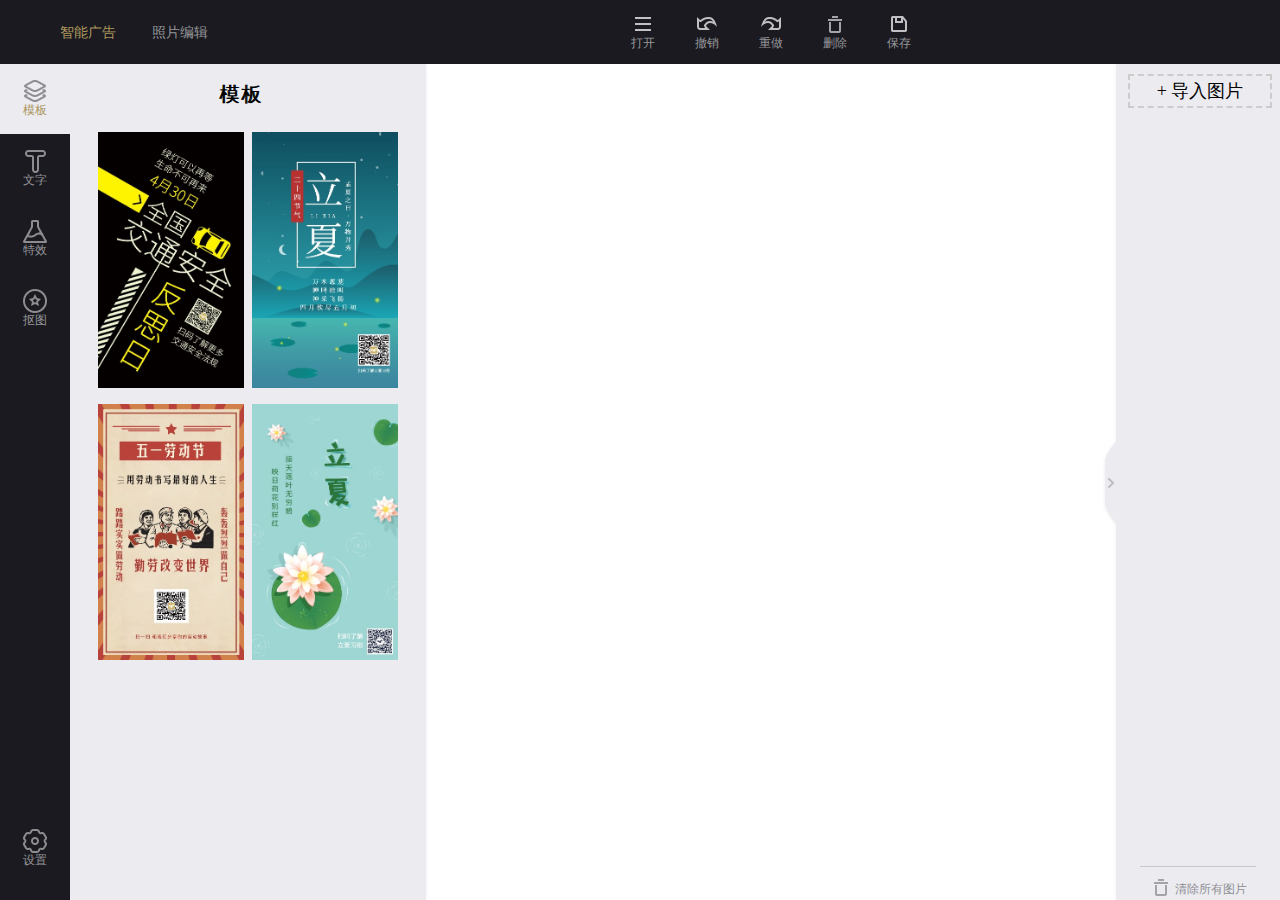
<file: index.html>
<!DOCTYPE html>
<html lang="en">

<head>
    <meta charset="UTF-8">
    <meta name="viewport" content="width=device-width, initial-scale=1.0">
    <meta http-equiv="X-UA-Compatible" content="ie=edge">
    <title>智能广告</title>
    <link rel="stylesheet" type="text/css" href="./css/colpick.css" />
    <link rel="stylesheet" type="text/css" href="./css/noty.css" />
    <link rel="stylesheet" type="text/css" href="./css/main.css" />
</head>

<body>
    <div id="app">
        <header id="header">
            <div id="header-wrapper">
                <!-- <div id="logo">
                    <a href="//www.fotor.com.cn/" title="首页">
                        <img src="" alt="fotor" target="_blank">
                    </a>
                </div> -->
                <div id="app-link" class="font-open-sans" style="display: block;">
                    <a class="active" style="display: block; cursor: default;">智能广告</a>
                    <a target="_blank" href="" class="" style="display: block;">照片编辑</a>
                </div>

                <div id="header-toolbar" class="font-aleo active design ">
                    <div id="header-toolbar-wrapper" class="clearfix ">
                        <input type="file" id="editorFileInput" accept="image/*" style="display: none;">
                        <a class="header-toolbar-main " id="header-toolbar-openFile" title="打开" href="javascript:void(0)" style="display: block;">
                            <i class="icon-22 toolbar-open"></i>
                            <span>打开</span>
                            <!-- <div class="notice ">请先选择图片</div> -->
                        </a>
                        <a class="header-toolbar-main disable" title="撤销  [cmd+ Z]" style="display: block;">
                            <i class="icon-22 toolbar-undo "></i>
                            <span>撤销</span>
                        </a>
                        <a class="header-toolbar-main disable" title="重做 [cmd + shift + Z]" style="display: block;">
                            <i class="icon-22 toolbar-redo "></i>
                            <span>重做</span>
                        </a>
                        <a class="header-toolbar-main " id="header-toolbar-delete" title="删除" style="display: block;">
                            <i class="icon-22 toolbar-delete"></i>
                            <span>删除</span>
                        </a>
                        <a class="header-toolbar-main " id="header-toolbar-save" title="保存" style="display: block;">
                            <i class="icon-22 toolbar-download"></i>
                            <span>保存</span>
                        </a>
                    </div>
                </div>
            </div>
        </header>

        <div id="main">
            <nav id="nav">
                <div id="nav-wrapper" class="font-aleo">
                    <div class="nav-top" style="display: block;">
                        <a data-target="toolbar-template" class="sub-nav-note active clearfix" style="display: block;">
                            <i class="nav-icon icon-template"></i>
                            <nav-title>模板</nav-title>
                        </a>
                        <a data-target="toolbar-text" class="sub-nav-note clearfix">
                            <i class="nav-icon icon-text"></i>
                            <nav-title>文字</nav-title>
                        </a>
                        <a data-target="toolbar-effect" class="sub-nav-note clearfix">
                                <i class="nav-icon icon-effect"></i>
                                <nav-title>特效</nav-title>
                        </a>                        
                        <a data-target="toolbar-segmentation" class="sub-nav-note clearfix">
                            <i class="nav-icon icon-stickers"></i>
                            <nav-title>抠图</nav-title>
                        </a>
                    </div>
                    <div class="nav-bottom" style="display: block;">
                        <div class="questionnaire-nav-btn"></div>
                        <div class="nav-item" style="display: block;">
                            <i class="nav-icon icon-settings"></i>
                            <nav-title>设置</nav-title>
                        </div>
                    </div>
                </div>
            </nav>

            <div id="toolbar">
                <div class="toolbar toolbar-show" id="toolbar-template">
                    <div class="toolbar-cover" style="display: none;"></div>
                    <div class="toolbar-loading" style="opacity: 0; top: 15%; display: none;">
                        <div class="loading-round" style="top: 35%; opacity: 0;">
                            <div></div>
                            <i>加载中…</i>
                        </div>
                    </div>
                    <div class="toolbar-title">模板</div>
                    <div class="toolbar-list" style="top: 60px;">
                        <div class="template-item" data-json="/json/post_templates_01.json">
                            <img class="template-preview" src="./images/posts/post_templates_01.jpg" />
                        </div>
                        <div class="template-item" data-json="/json/post_templates_02.json">
                            <img class="template-preview" src="./images/posts/post_templates_02.jpg" />
                        </div>         
                        <div class="template-item" data-json="/json/post_templates_03.json">
                            <img class="template-preview" src="./images/posts/post_templates_03.jpg" />
                        </div>
                        <div class="template-item" data-json="/json/post_templates_04.json">
                            <img class="template-preview" src="./images/posts/post_templates_04.jpg" />
                        </div>                 
                    </div>
                </div>

                <div class="toolbar toolbar-hide" id="toolbar-text" >
                    <div class="toolbar-cover" style="display: none;"></div>
                    <div class="toolbar-title">文字</div>
                    <div class="toolbar-list" style="top: 60px;">
                        <p>
                            <label>输入文字：</label>
                            <input type="text" id="typeText"/>
                        </p>                        
                        <p>
                            <label>字体大小：</label>
                            <input type="number" id="fontSize" min="10" max="200"/>
                        </p>
                        <p>
                            <label>字体颜色：</label>
                            <input type="text" class="colorPicker" id="pickerFont"/>
                        </p>
                        <p>
                            <label>背景颜色：</label>
                            <input type="text" class="colorPicker" id="pickerBG"/>
                        </p>                        
                        <p id="addTextToCanvas">
                            <span id="addText">点击添加文字</span>
                        </p>
                    </div>
                </div>

                <div class="toolbar toolbar-hide" id="toolbar-effect">
                    <div class="toolbar-cover" style="display: none;"></div>
                    <div class="toolbar-title">图片特效</div>
                    <div class="toolbar-list" style="top: 60px;">
                        <div class="image-effect-preview" data-effect="grayscale">
                            <img src="./images/filters/grayScale.png">
                            <div class="image-effect-tips">
                                <span>grayscale</span>
                            </div>
                        </div>
                        <div class="image-effect-preview" data-effect="brightness">
                            <img src="./images/filters/brightness.png">
                            <div class="image-effect-tips">
                                <span>brightness</span>
                            </div>
                        </div>
                        <div class="image-effect-preview" data-effect="threshold">
                            <img src="./images/filters/threshold.png">
                            <div class="image-effect-tips">
                                <span>threshold</span>
                            </div>
                        </div>
                        <!-- <div class="image-effect-preview" data-effect="sobel">
                            <img src="./images/filters/threshold.png">
                            <div class="image-effect-tips">
                                <span>sobel</span>
                            </div>
                        </div>                         -->
                        <div class="image-effect-preview" data-effect="sharpen">
                            <img src="./images/filters/sharpen.png">
                            <div class="image-effect-tips">
                                <span>sharpen</span>
                            </div>
                        </div> 
                        <div class="image-effect-preview" data-effect="Emboss">
                            <img src="./images/filters/emboss.png">
                            <div class="image-effect-tips">
                                <span>Emboss</span>
                            </div>
                        </div>                                                                             
                        <div class="image-effect-preview" data-effect="sepia">
                            <img src="./images/filters/sepia.png">
                            <div class="image-effect-tips">
                                <span>sepia</span>
                            </div>
                        </div> 
                        <div class="image-effect-preview" data-effect="blur">
                            <img src="./images/filters/blur.png">
                            <div class="image-effect-tips">
                                <span>blur</span>
                            </div>
                        </div>                                                                                            
                    </div>
                </div>  

                <div class="toolbar toolbar-hide" id="toolbar-segmentation">
                    <div class="toolbar-cover" style="display: none;"></div>
                    <div class="toolbar-title">抠图</div>
                    <div class="toolbar-list" style="top: 60px;">
                        <div class="segmentationInteraction" data-func="region">框选</div>
                        <div class="segmentationInteraction" data-func="foregroundBrush">前景画笔</div>
                        <div class="segmentationInteraction" data-func="backgroundBrush">背景画笔</div>
                        <div class="segmentationInteraction" id="segmentationReset" data-func="resetSeg">重置</div>
                        <a class="segmentationBtns floatLeft" id="smartSegmentation" href="javascript:void(0)">智能抠图</a>
                        <a class="segmentationBtns floatRight" id="exportSegToAD" href="javascript:void(0)">输出到广告</a>
                    </div>
                </div>                                
            </div>

            <div id="canvas" class="center-canvas " style="right: 164px;">
                <div id="theCanvasHolder" width="100%" height="100%" style="display: block;">
                    <div class="canvas-container" style="width: 1090px; height: 811px; position: relative; user-select: none;">
                        <canvas id="smartAdCanvas" width="1090" height="811" style="position: absolute; width: 1090px; height: 811px; left: 0px; top: 0px; user-select: none; cursor: auto;"></canvas>
                    </div>
                </div>
            </div>

            <div id="segmentationImage" class="center-canvas " style="right: 164px; display: none;">
                <canvas id="segmentationImagePreview"></canvas>
                <canvas id="segmentationResult"></canvas>
            </div>

            <div id="panel" class="upload-panel show" style="display: block;">
                <div id="panel-show-hide-btn" class="toHide "></div>
                <div class="upload-manage">
                    <div class="add-btn upload">
                        + 导入图片
                    </div>
                    <div class="upload-list">
                    </div>
                    <a id="trash-box">
                        <i class="icon-22 icon-trash"></i>
                        清除所有图片
                    </a>
                </div>
            </div>
        </div>
    </div>

    <script type="text/javascript" src="./js/jquery-3.3.1.min.js"></script>
    <script type="text/javascript" src="./js/fabric.js"></script>
    <script type="text/javascript" src="./js/customFilters.js"></script>
    <script type="text/javascript" src="./js/canvas2image.js"></script>
    <script type="text/javascript" src="./js/colpick.js"></script>
    <script type="text/javascript" src="./js/noty.min.js"></script>
    <script type="text/javascript" src="./js/main.js"></script>
</body>

</html>
</file>
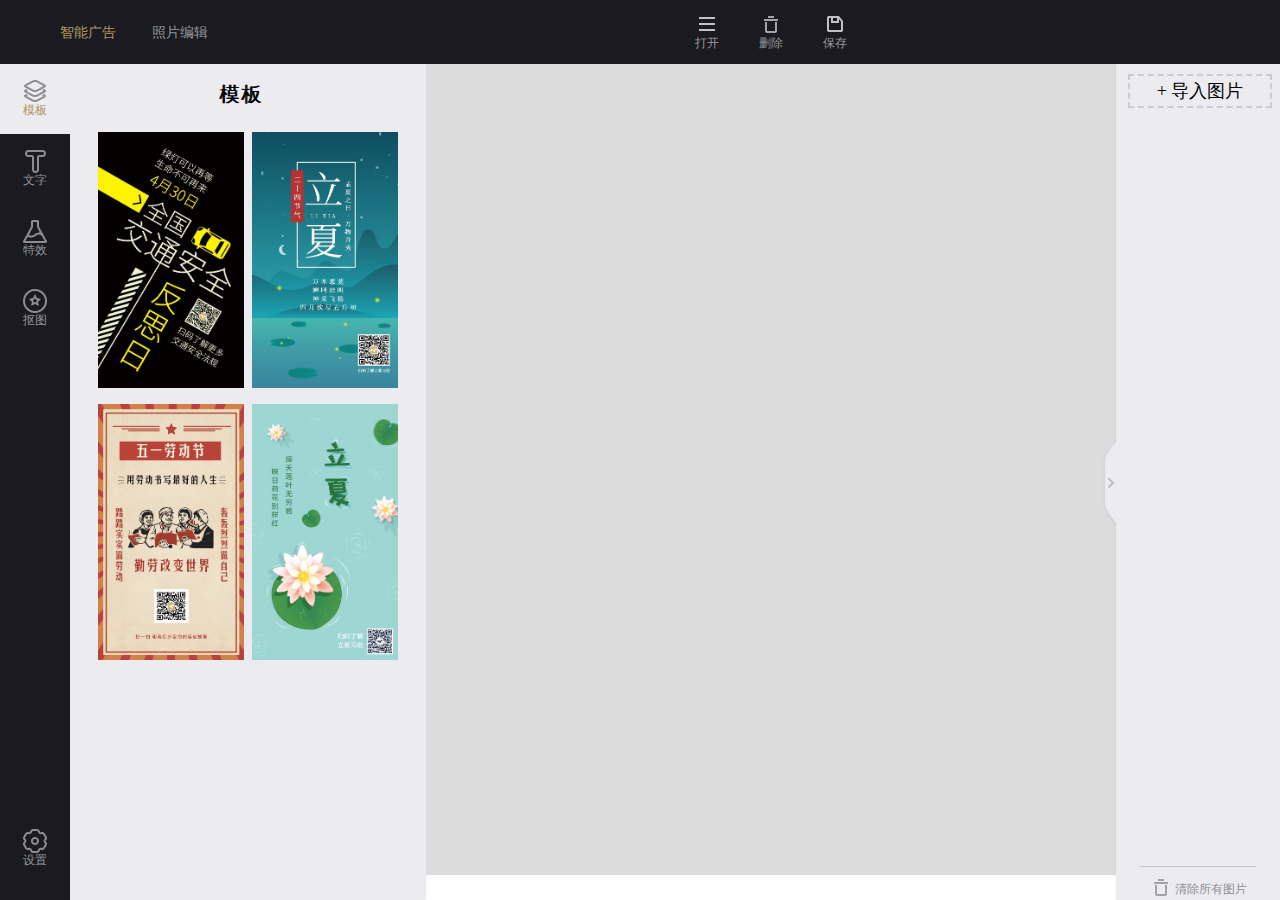
<file: index/index.html>
<!DOCTYPE html>
<html lang="en">

<head>
    <meta charset="UTF-8">
    <meta name="viewport" content="width=device-width, initial-scale=1.0">
    <meta http-equiv="X-UA-Compatible" content="ie=edge">
    <title>智能广告</title>
    <link rel="stylesheet" type="text/css" href="./css/colpick.css" />
    <link rel="stylesheet" type="text/css" href="./css/noty.css" />
    <link rel="stylesheet" type="text/css" href="./css/main.css" />
</head>

<body>
    <div id="app">
        <header id="header">
            <div id="header-wrapper">
                <!-- <div id="logo">
                    <a href="//www.fotor.com.cn/" title="首页">
                        <img src="" alt="fotor" target="_blank">
                    </a>
                </div> -->
                <div id="app-link" class="font-open-sans" style="display: block;">
                    <a class="active" style="display: block; cursor: default;">智能广告</a>
                    <a target="_blank" href="" class="" style="display: block;">照片编辑</a>
                </div>

                <div id="header-toolbar" class="font-aleo active design ">
                    <div id="header-toolbar-wrapper" class="clearfix ">
                        <input type="file" id="editorFileInput" accept="image/*" style="display: none;">
                        <a class="header-toolbar-main " id="header-toolbar-openFile" title="打开" href="javascript:void(0)" style="display: block;">
                            <i class="icon-22 toolbar-open"></i>
                            <span>打开</span>
                            <!-- <div class="notice ">请先选择图片</div> -->
                        </a>
                        <a class="header-toolbar-main disable" id="header-toolbar-undo" title="撤销  [cmd+ Z]" style="display: none;">
                            <i class="icon-22 toolbar-undo "></i>
                            <span>撤销</span>
                        </a>
                        <a class="header-toolbar-main disable" id="header-toolbar-redo" title="重做 [cmd + shift + Z]" style="display: none;">
                            <i class="icon-22 toolbar-redo "></i>
                            <span>重做</span>
                        </a>
                        <a class="header-toolbar-main " id="header-toolbar-delete" title="删除" style="display: block;">
                            <i class="icon-22 toolbar-delete"></i>
                            <span>删除</span>
                        </a>
                        <a class="header-toolbar-main " id="header-toolbar-save" title="保存" style="display: block;">
                            <i class="icon-22 toolbar-download"></i>
                            <span>保存</span>
                        </a>
                    </div>
                </div>
            </div>
        </header>

        <div id="main">
            <nav id="nav">
                <div id="nav-wrapper" class="font-aleo">
                    <div class="nav-top" style="display: block;">
                        <a data-target="toolbar-template" class="sub-nav-note active clearfix" style="display: block;">
                            <i class="nav-icon icon-template"></i>
                            <nav-title>模板</nav-title>
                        </a>
                        <a data-target="toolbar-text" class="sub-nav-note clearfix">
                            <i class="nav-icon icon-text"></i>
                            <nav-title>文字</nav-title>
                        </a>
                        <a data-target="toolbar-effect" class="sub-nav-note clearfix">
                                <i class="nav-icon icon-effect"></i>
                                <nav-title>特效</nav-title>
                        </a>                        
                        <a data-target="toolbar-segmentation" class="sub-nav-note clearfix">
                            <i class="nav-icon icon-stickers"></i>
                            <nav-title>抠图</nav-title>
                        </a>
                    </div>
                    <div class="nav-bottom" style="display: block;">
                        <div class="questionnaire-nav-btn"></div>
                        <div class="nav-item" style="display: block;">
                            <i class="nav-icon icon-settings"></i>
                            <nav-title>设置</nav-title>
                        </div>
                    </div>
                </div>
            </nav>

            <div id="toolbar">
                <div class="toolbar toolbar-show" id="toolbar-template">
                    <div class="toolbar-cover" style="display: none;"></div>
                    <div class="toolbar-loading" style="opacity: 0; top: 15%; display: none;">
                        <div class="loading-round" style="top: 35%; opacity: 0;">
                            <div></div>
                            <i>加载中…</i>
                        </div>
                    </div>
                    <div class="toolbar-title">模板</div>
                    <div class="toolbar-list" style="top: 60px;">
                        <div class="template-item" data-json="/json/post_templates_01.json">
                            <img class="template-preview" src="./img/posts/post_templates_01.jpg" />
                        </div>
                        <div class="template-item" data-json="/json/post_templates_02.json">
                            <img class="template-preview" src="./img/posts/post_templates_02.jpg" />
                        </div>         
                        <div class="template-item" data-json="/json/post_templates_03.json">
                            <img class="template-preview" src="./img/posts/post_templates_03.jpg" />
                        </div>
                        <div class="template-item" data-json="/json/post_templates_04.json">
                            <img class="template-preview" src="./img/posts/post_templates_04.jpg" />
                        </div>                 
                    </div>
                </div>

                <div class="toolbar toolbar-hide" id="toolbar-text" >
                    <div class="toolbar-cover" style="display: none;"></div>
                    <div class="toolbar-title">文字</div>
                    <div class="toolbar-list" style="top: 60px;">
                        <p>
                            <label>输入文字：</label>
                            <input type="text" id="typeText"/>
                        </p>                        
                        <p>
                            <label>字体大小：</label>
                            <input type="number" id="fontSize" min="10" max="200"/>
                        </p>
                        <p>
                            <label>字体颜色：</label>
                            <input type="text" class="colorPicker" id="pickerFont"/>
                        </p>
                        <p>
                            <label>背景颜色：</label>
                            <input type="text" class="colorPicker" id="pickerBG"/>
                        </p>                        
                        <p id="addTextToCanvas">
                            <span id="addText">点击添加文字</span>
                        </p>
                    </div>
                </div>

                <div class="toolbar toolbar-hide" id="toolbar-effect">
                    <div class="toolbar-cover" style="display: none;"></div>
                    <div class="toolbar-title">图片特效</div>
                    <div class="toolbar-list" style="top: 60px;">
                        <div class="image-effect-preview" data-effect="grayscale">
                            <img src="./img/filters/grayScale.png">
                            <div class="image-effect-tips">
                                <span>grayscale</span>
                            </div>
                        </div>
                        <div class="image-effect-preview" data-effect="brightness">
                            <img src="./img/filters/brightness.png">
                            <div class="image-effect-tips">
                                <span>brightness</span>
                            </div>
                        </div>
                        <div class="image-effect-preview" data-effect="threshold">
                            <img src="./img/filters/threshold.png">
                            <div class="image-effect-tips">
                                <span>threshold</span>
                            </div>
                        </div>
                        <!-- <div class="image-effect-preview" data-effect="sobel">
                            <img src="./img/filters/threshold.png">
                            <div class="image-effect-tips">
                                <span>sobel</span>
                            </div>
                        </div>                         -->
                        <div class="image-effect-preview" data-effect="sharpen">
                            <img src="./img/filters/sharpen.png">
                            <div class="image-effect-tips">
                                <span>sharpen</span>
                            </div>
                        </div> 
                        <div class="image-effect-preview" data-effect="Emboss">
                            <img src="./img/filters/emboss.png">
                            <div class="image-effect-tips">
                                <span>Emboss</span>
                            </div>
                        </div>                                                                             
                        <div class="image-effect-preview" data-effect="sepia">
                            <img src="./img/filters/sepia.png">
                            <div class="image-effect-tips">
                                <span>sepia</span>
                            </div>
                        </div> 
                        <div class="image-effect-preview" data-effect="blur">
                            <img src="./img/filters/blur.png">
                            <div class="image-effect-tips">
                                <span>blur</span>
                            </div>
                        </div>                                                                                            
                    </div>
                </div>  

                <div class="toolbar toolbar-hide" id="toolbar-segmentation">
                    <div class="toolbar-cover" style="display: none;"></div>
                    <div class="toolbar-title">抠图</div>
                    <div class="toolbar-list" style="top: 60px;">
                        <div class="segmentationInteraction" data-func="region">框选</div>
                        <div class="segmentationInteraction" data-func="foregroundBrush">前景画笔</div>
                        <div class="segmentationInteraction" data-func="backgroundBrush">背景画笔</div>
                        <div class="segmentationInteraction" id="segmentationReset" data-func="resetSeg">重置</div>
                        <a class="segmentationBtns floatLeft" id="smartSegmentation" href="javascript:void(0)">智能抠图</a>
                        <a class="segmentationBtns floatRight" id="exportSegToAD" href="javascript:void(0)">输出到广告</a>
                    </div>
                </div>                                
            </div>

            <div id="canvas" class="center-canvas " style="right: 164px;">
                <div id="theCanvasHolder" width="100%" height="100%" style="display: block;">
                    <div class="canvas-container" style="width: 1090px; height: 811px; position: relative; user-select: none;">
                        <canvas id="smartAdCanvas" width="1090" height="811" style="position: absolute; width: 1090px; height: 811px; left: 0px; top: 0px; user-select: none; cursor: auto;"></canvas>
                    </div>
                </div>
            </div>

            <div id="segmentationImage" class="center-canvas " style="right: 164px; display: none;">
                <canvas id="segmentationImagePreview" width="400px" height="400px"></canvas>
                <canvas id="segmentationResult" width="400px" height="400px"></canvas>
                <img src="./img/arrow.png" id="segArrow"/>
            </div>

            <div id="panel" class="upload-panel show" style="display: block;">
                <div id="panel-show-hide-btn" class="toHide "></div>
                <div class="upload-manage">
                    <div class="add-btn upload">
                        + 导入图片
                    </div>
                    <div class="upload-list">
                    </div>
                    <a id="trash-box">
                        <i class="icon-22 icon-trash"></i>
                        清除所有图片
                    </a>
                </div>
            </div>
        </div>
    </div>

    <script type="text/javascript" src="./js/jquery-3.3.1.min.js"></script>
    <script type="text/javascript" src="./js/fabric.js"></script>
    <script type="text/javascript" src="./js/customFilters.js"></script>
    <script type="text/javascript" src="./js/canvas2image.js"></script>
    <script type="text/javascript" src="./js/colpick.js"></script>
    <script type="text/javascript" src="./js/noty.min.js"></script>
    <script type="text/javascript" src="./js/main.js"></script>
</body>

</html>
</file>
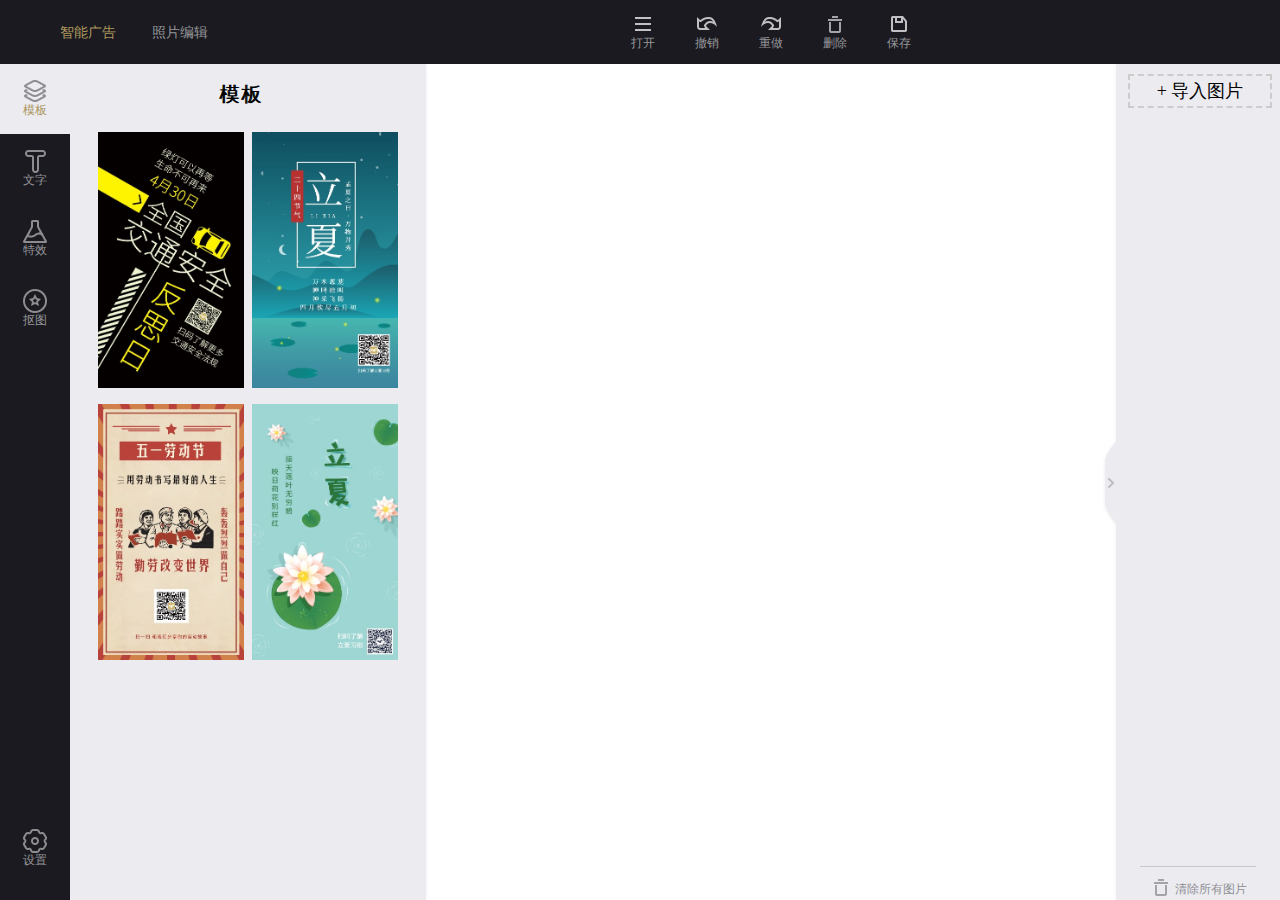
<file: AD.html>
<!DOCTYPE html>
<html lang="en">

<head>
    <meta charset="UTF-8">
    <meta name="viewport" content="width=device-width, initial-scale=1.0">
    <meta http-equiv="X-UA-Compatible" content="ie=edge">
    <title>智能广告</title>
    <link rel="stylesheet" type="text/css" href="./css/colpick.css" />
    <link rel="stylesheet" type="text/css" href="./css/noty.css" />
    <link rel="stylesheet" type="text/css" href="./css/main.css" />
</head>

<body>
    <div id="app">
        <header id="header">
            <div id="header-wrapper">
                <!-- <div id="logo">
                    <a href="//www.fotor.com.cn/" title="首页">
                        <img src="" alt="fotor" target="_blank">
                    </a>
                </div> -->
                <div id="app-link" class="font-open-sans" style="display: block;">
                    <a class="active" style="display: block; cursor: default;">智能广告</a>
                    <a target="_blank" href="" class="" style="display: block;">照片编辑</a>
                </div>

                <div id="header-toolbar" class="font-aleo active design ">
                    <div id="header-toolbar-wrapper" class="clearfix ">
                        <input type="file" id="editorFileInput" accept="image/*" style="display: none;">
                        <a class="header-toolbar-main " id="header-toolbar-openFile" title="打开" href="javascript:void(0)" style="display: block;">
                            <i class="icon-22 toolbar-open"></i>
                            <span>打开</span>
                            <!-- <div class="notice ">请先选择图片</div> -->
                        </a>
                        <a class="header-toolbar-main disable" title="撤销  [cmd+ Z]" style="display: block;">
                            <i class="icon-22 toolbar-undo "></i>
                            <span>撤销</span>
                        </a>
                        <a class="header-toolbar-main disable" title="重做 [cmd + shift + Z]" style="display: block;">
                            <i class="icon-22 toolbar-redo "></i>
                            <span>重做</span>
                        </a>
                        <a class="header-toolbar-main " id="header-toolbar-delete" title="删除" style="display: block;">
                            <i class="icon-22 toolbar-delete"></i>
                            <span>删除</span>
                        </a>
                        <a class="header-toolbar-main " id="header-toolbar-save" title="保存" style="display: block;">
                            <i class="icon-22 toolbar-download"></i>
                            <span>保存</span>
                        </a>
                    </div>
                </div>
            </div>
        </header>

        <div id="main">
            <nav id="nav">
                <div id="nav-wrapper" class="font-aleo">
                    <div class="nav-top" style="display: block;">
                        <a data-target="toolbar-template" class="sub-nav-note active clearfix" style="display: block;">
                            <i class="nav-icon icon-template"></i>
                            <nav-title>模板</nav-title>
                        </a>
                        <a data-target="toolbar-text" class="sub-nav-note clearfix">
                            <i class="nav-icon icon-text"></i>
                            <nav-title>文字</nav-title>
                        </a>
                        <a data-target="toolbar-effect" class="sub-nav-note clearfix">
                                <i class="nav-icon icon-effect"></i>
                                <nav-title>特效</nav-title>
                        </a>                        
                        <a data-target="toolbar-segmentation" class="sub-nav-note clearfix">
                            <i class="nav-icon icon-stickers"></i>
                            <nav-title>抠图</nav-title>
                        </a>
                    </div>
                    <div class="nav-bottom" style="display: block;">
                        <div class="questionnaire-nav-btn"></div>
                        <div class="nav-item" style="display: block;">
                            <i class="nav-icon icon-settings"></i>
                            <nav-title>设置</nav-title>
                        </div>
                    </div>
                </div>
            </nav>

            <div id="toolbar">
                <div class="toolbar toolbar-show" id="toolbar-template">
                    <div class="toolbar-cover" style="display: none;"></div>
                    <div class="toolbar-loading" style="opacity: 0; top: 15%; display: none;">
                        <div class="loading-round" style="top: 35%; opacity: 0;">
                            <div></div>
                            <i>加载中…</i>
                        </div>
                    </div>
                    <div class="toolbar-title">模板</div>
                    <div class="toolbar-list" style="top: 60px;">
                        <div class="template-item" data-json="/json/post_templates_01.json">
                            <img class="template-preview" src="./images/posts/post_templates_01.jpg" />
                        </div>
                        <div class="template-item" data-json="/json/post_templates_02.json">
                            <img class="template-preview" src="./images/posts/post_templates_02.jpg" />
                        </div>         
                        <div class="template-item" data-json="/json/post_templates_03.json">
                            <img class="template-preview" src="./images/posts/post_templates_03.jpg" />
                        </div>
                        <div class="template-item" data-json="/json/post_templates_04.json">
                            <img class="template-preview" src="./images/posts/post_templates_04.jpg" />
                        </div>                 
                    </div>
                </div>

                <div class="toolbar toolbar-hide" id="toolbar-text" >
                    <div class="toolbar-cover" style="display: none;"></div>
                    <div class="toolbar-title">文字</div>
                    <div class="toolbar-list" style="top: 60px;">
                        <p>
                            <label>输入文字：</label>
                            <input type="text" id="typeText"/>
                        </p>                        
                        <p>
                            <label>字体大小：</label>
                            <input type="number" id="fontSize" min="10" max="200"/>
                        </p>
                        <p>
                            <label>字体颜色：</label>
                            <input type="text" class="colorPicker" id="pickerFont"/>
                        </p>
                        <p>
                            <label>背景颜色：</label>
                            <input type="text" class="colorPicker" id="pickerBG"/>
                        </p>                        
                        <p id="addTextToCanvas">
                            <span id="addText">点击添加文字</span>
                        </p>
                    </div>
                </div>

                <div class="toolbar toolbar-hide" id="toolbar-effect">
                    <div class="toolbar-cover" style="display: none;"></div>
                    <div class="toolbar-title">图片特效</div>
                    <div class="toolbar-list" style="top: 60px;">
                        <div class="image-effect-preview" data-effect="grayscale">
                            <img src="./images/filters/grayScale.png">
                            <div class="image-effect-tips">
                                <span>grayscale</span>
                            </div>
                        </div>
                        <div class="image-effect-preview" data-effect="brightness">
                            <img src="./images/filters/brightness.png">
                            <div class="image-effect-tips">
                                <span>brightness</span>
                            </div>
                        </div>
                        <div class="image-effect-preview" data-effect="threshold">
                            <img src="./images/filters/threshold.png">
                            <div class="image-effect-tips">
                                <span>threshold</span>
                            </div>
                        </div>
                        <!-- <div class="image-effect-preview" data-effect="sobel">
                            <img src="./images/filters/threshold.png">
                            <div class="image-effect-tips">
                                <span>sobel</span>
                            </div>
                        </div>                         -->
                        <div class="image-effect-preview" data-effect="sharpen">
                            <img src="./images/filters/sharpen.png">
                            <div class="image-effect-tips">
                                <span>sharpen</span>
                            </div>
                        </div> 
                        <div class="image-effect-preview" data-effect="Emboss">
                            <img src="./images/filters/emboss.png">
                            <div class="image-effect-tips">
                                <span>Emboss</span>
                            </div>
                        </div>                                                                             
                        <div class="image-effect-preview" data-effect="sepia">
                            <img src="./images/filters/sepia.png">
                            <div class="image-effect-tips">
                                <span>sepia</span>
                            </div>
                        </div> 
                        <div class="image-effect-preview" data-effect="blur">
                            <img src="./images/filters/blur.png">
                            <div class="image-effect-tips">
                                <span>blur</span>
                            </div>
                        </div>                                                                                            
                    </div>
                </div>  

                <div class="toolbar toolbar-hide" id="toolbar-segmentation">
                    <div class="toolbar-cover" style="display: none;"></div>
                    <div class="toolbar-title">抠图</div>
                    <div class="toolbar-list" style="top: 60px;">

                    </div>
                </div>                                
            </div>

            <div id="canvas" class="center-canvas " style="right: 164px;">
                <div id="theCanvasHolder" width="100%" height="100%" style="display: block;">
                    <div class="canvas-container" style="width: 1090px; height: 811px; position: relative; user-select: none;">
                        <canvas id="smartAdCanvas" width="1090" height="811" style="position: absolute; width: 1090px; height: 811px; left: 0px; top: 0px; user-select: none; cursor: auto;"></canvas>
                    </div>
                </div>
            </div>

            <div id="panel" class="upload-panel show" style="display: block;">
                <div id="panel-show-hide-btn" class="toHide "></div>
                <div class="upload-manage">
                    <div class="add-btn upload">
                        + 导入图片
                    </div>
                    <div class="upload-list">
                    </div>
                    <a id="trash-box">
                        <i class="icon-22 icon-trash"></i>
                        清除所有图片
                    </a>
                </div>
            </div>
        </div>
    </div>

    <script type="text/javascript" src="./js/jquery-3.3.1.min.js"></script>
    <script type="text/javascript" src="./js/fabric.js"></script>
    <script type="text/javascript" src="./js/customFilters.js"></script>
    <script type="text/javascript" src="./js/canvas2image.js"></script>
    <script type="text/javascript" src="./js/colpick.js"></script>
    <script type="text/javascript" src="./js/noty.min.js"></script>
    <script type="text/javascript" src="./js/main.js"></script>
</body>

</html>
</file>
<file: css/colpick.css>
/*
colpick Color Picker / colpick.com
*/

/*Main container*/
.colpick {
	position: absolute;
	width: 346px;
	height: 170px;
	overflow: hidden;
	display: none;
	font-family: Arial, Helvetica, sans-serif;
	background:#ebebeb;
	border: 1px solid #bbb;
	-webkit-border-radius: 5px;
	-moz-border-radius: 5px;
	border-radius: 5px;

	/*Prevents selecting text when dragging the selectors*/
	-webkit-user-select: none;
	-moz-user-select: none;
	-ms-user-select: none;
	-o-user-select: none;
	user-select: none;
}
.colpick,
.colpick * {
	-moz-box-sizing: content-box;
	-webkit-box-sizing: content-box;
	box-sizing: content-box;
}
/*Color selection box*/
.colpick_color {
	position: absolute;
	left: 7px;
	top: 7px;
	width: 156px;
	height: 156px;
	overflow: hidden;
	outline: 1px solid #aaa;
	cursor: crosshair;
}
.colpick_color_overlay1 {
	position: absolute;
	left:0;
	top:0;
	width: 156px;
	height: 156px;
	filter:  progid:DXImageTransform.Microsoft.gradient(GradientType=1,startColorstr='#ffffff', endColorstr='#00ffffff'); /* IE6 & IE7 */
	-ms-filter: "progid:DXImageTransform.Microsoft.gradient(GradientType=1,startColorstr='#ffffff', endColorstr='#00ffffff')"; /* IE8 */
	background: linear-gradient(to right, rgba(255,255,255,1), rgba(255,255,255,0));
}
.colpick_color_overlay2 {
	position: absolute;
	left:0;
	top:0;
	width: 156px;
	height: 156px;
	filter:  progid:DXImageTransform.Microsoft.gradient(GradientType=0,startColorstr='#00000000', endColorstr='#000000'); /* IE6 & IE7 */
	-ms-filter: "progid:DXImageTransform.Microsoft.gradient(GradientType=0,startColorstr='#00000000', endColorstr='#000000')"; /* IE8 */
	background: linear-gradient(to bottom, rgba(0,0,0,0), rgba(0,0,0,1));
}
/*HSL gradients are different*/
.colpick_hsl .colpick_color_overlay1 {
	background: linear-gradient(to right, rgba(128,128,128,1) 0%, rgba(128,128,128,0) 100%);
}
.colpick_hsl .colpick_color_overlay2 {
	background: linear-gradient(to bottom, rgba(255,255,255,1) 0%, rgba(255,255,255,0) 50%, rgba(0,0,0,0) 50%, rgba(0,0,0,1) 100%);
}
/*Circular color selector*/
.colpick_selector_outer {
	background:none;
	position: absolute;
	width: 11px;
	height: 11px;
	margin: -6px 0 0 -6px;
	border: 1px solid black;
	border-radius: 50%;
}
.colpick_selector_inner{
	position: absolute;
	width: 9px;
	height: 9px;
	border: 1px solid white;
	border-radius: 50%;
}
/*Vertical hue bar*/
.colpick_hue {
	position: absolute;
	top: 6px;
	left: 175px;
	width: 19px;
	height: 156px;
	border: 1px solid #aaa;
	cursor: n-resize;
}
/*Hue bar sliding indicator*/
.colpick_hue_arrs {
	position: absolute;
	left: -8px;
	width: 35px;
	height: 7px;
	margin: -7px 0 0 0;
}
.colpick_hue_larr {
	position:absolute;
	width: 0; 
	height: 0; 
	border-top: 6px solid transparent;
	border-bottom: 6px solid transparent;
	border-left: 7px solid #858585;
}
.colpick_hue_rarr {
	position:absolute;
	right:0;
	width: 0; 
	height: 0; 
	border-top: 6px solid transparent;
	border-bottom: 6px solid transparent; 
	border-right: 7px solid #858585; 
}
/*New color box*/
.colpick_new_color {
	position: absolute;
	left: 207px;
	top: 6px;
	width: 60px;
	height: 27px;
	background: #f00;
	border: 1px solid #8f8f8f;
}
/*Current color box*/
.colpick_current_color {
	position: absolute;
	left: 277px;
	top: 6px;
	width: 60px;
	height: 27px;
	background: #f00;
	border: 1px solid #8f8f8f;
}
/*Input field containers*/
.colpick_field, .colpick_hex_field  {
	position: absolute;
	height: 20px;
	width: 60px;
	overflow:hidden;
	background:#f3f3f3;
	color:#b8b8b8;
	font-size:12px;
	border:1px solid #bdbdbd;
	-webkit-border-radius: 3px;
	-moz-border-radius: 3px;
	border-radius: 3px;
}
.colpick_rgb_r {
	top: 40px;
	left: 207px;
}
.colpick_rgb_g {
	top: 67px;
	left: 207px;
}
.colpick_rgb_b {
	top: 94px;
	left: 207px;
}
.colpick_hsx_h {
	top: 40px;
	left: 277px;
}
.colpick_hsx_s {
	top: 67px;
	left: 277px;
}
.colpick_hsx_x {
	top: 94px;
	left: 277px;
}
.colpick_hex_field {
	width: 68px;
	left: 207px;
	top: 121px;
}
/*Text field container on focus*/
.colpick_focus {
	border-color: #999;
}
/*Field label container*/
.colpick_field_letter {
	position: absolute;
	width: 12px;
	height: 20px;
	line-height: 20px;
	padding-left: 4px;
	background: #efefef;
	border-right: 1px solid #bdbdbd;
	font-weight: bold;
	color:#777;
}
/*Text inputs*/
.colpick_field input, .colpick_hex_field input {
	position: absolute;
	right: 11px;
	margin: 0;
	padding: 0;
	height: 20px;
	line-height: 20px;
	background: transparent;
	border: none;
	font-size: 12px;
	font-family: Arial, Helvetica, sans-serif;
	color: #555;
	text-align: right;
	outline: none;
}
.colpick_hex_field input {
	right: 4px;
}
/*Field up/down arrows*/
.colpick_field_arrs {
	position: absolute;
	top: 0;
	right: 0;
	width: 9px;
	height: 21px;
	cursor: n-resize;
}
.colpick_field_uarr {
	position: absolute;
	top: 5px;
	width: 0; 
	height: 0; 
	border-left: 4px solid transparent;
	border-right: 4px solid transparent;
	border-bottom: 4px solid #959595;
}
.colpick_field_darr {
	position: absolute;
	bottom:5px;
	width: 0; 
	height: 0; 
	border-left: 4px solid transparent;
	border-right: 4px solid transparent;
	border-top: 4px solid #959595;
}
/*Submit/Select button*/
.colpick_submit {
	position: absolute;
	left: 207px;
	top: 149px;
	width: 130px;
	height: 22px;
	line-height:22px;
	background: #efefef;
	text-align: center;
	color: #555;
	font-size: 12px;
	font-weight:bold;
	border: 1px solid #bdbdbd;
	-webkit-border-radius: 3px;
	-moz-border-radius: 3px;
	border-radius: 3px;
}
.colpick_submit:hover {
	background:#f3f3f3;
	border-color:#999;
	cursor: pointer;
}

/*full layout with no submit button*/
.colpick_full_ns  .colpick_submit, .colpick_full_ns .colpick_current_color{
	display:none;
}
.colpick_full_ns .colpick_new_color {
	width: 130px;
	height: 25px;
}
.colpick_full_ns .colpick_rgb_r, .colpick_full_ns .colpick_hsx_h {
	top: 42px;
}
.colpick_full_ns .colpick_rgb_g, .colpick_full_ns .colpick_hsx_s {
	top: 73px;
}
.colpick_full_ns .colpick_rgb_b, .colpick_full_ns .colpick_hsx_x {
	top: 104px;
}
.colpick_full_ns .colpick_hex_field {
	top: 135px;
}

/*rgbhex layout*/
.colpick_rgbhex .colpick_hsx_h, .colpick_rgbhex .colpick_hsx_s, .colpick_rgbhex .colpick_hsx_x {
	display:none;
}
.colpick_rgbhex {
	width:282px;
}
.colpick_rgbhex .colpick_field, .colpick_rgbhex .colpick_submit {
	width:68px;
}
.colpick_rgbhex .colpick_new_color {
	width:34px;
	border-right:none;
}
.colpick_rgbhex .colpick_current_color {
	width:34px;
	left:240px;
	border-left:none;
}

/*rgbhex layout, no submit button*/
.colpick_rgbhex_ns  .colpick_submit, .colpick_rgbhex_ns .colpick_current_color{
	display:none;
}
.colpick_rgbhex_ns .colpick_new_color{
	width:68px;
	border: 1px solid #8f8f8f;
}
.colpick_rgbhex_ns .colpick_rgb_r {
	top: 42px;
}
.colpick_rgbhex_ns .colpick_rgb_g {
	top: 73px;
}
.colpick_rgbhex_ns .colpick_rgb_b {
	top: 104px;
}
.colpick_rgbhex_ns .colpick_hex_field {
	top: 135px;
}

/*hex layout*/
.colpick_hex .colpick_hsx_h, .colpick_hex .colpick_hsx_s, .colpick_hex .colpick_hsx_x, .colpick_hex .colpick_rgb_r, .colpick_hex .colpick_rgb_g, .colpick_hex .colpick_rgb_b {
	display:none;
}
.colpick_hex {
	width:206px;
	height:201px;
}
.colpick_hex .colpick_hex_field {
	width:72px;
	height:25px;
	top:168px;
	left:80px;
}
.colpick_hex .colpick_hex_field div, .colpick_hex .colpick_hex_field input {
	height: 25px;
	line-height: 25px;
}
.colpick_hex .colpick_new_color {
	left:9px;
	top:168px;
	width:30px;
	border-right:none;
}
.colpick_hex .colpick_current_color {
	left:39px;
	top:168px;
	width:30px;
	border-left:none;
}
.colpick_hex .colpick_submit {
	left:164px;
	top: 168px;
	width:30px;
	height:25px;
	line-height: 25px;
}

/*hex layout, no submit button*/
.colpick_hex_ns  .colpick_submit, .colpick_hex_ns .colpick_current_color {
	display:none;
}
.colpick_hex_ns .colpick_hex_field {
	width:80px;
}
.colpick_hex_ns .colpick_new_color{
	width:60px;
	border: 1px solid #8f8f8f;
}

/*Dark color scheme*/
.colpick_dark {
	background: #161616;
	border-color: #2a2a2a;
}
.colpick_dark .colpick_color {
	outline-color: #333;
}
.colpick_dark .colpick_hue {
	border-color: #555;
}
.colpick_dark .colpick_field, .colpick_dark .colpick_hex_field {
	background: #101010;
	border-color: #2d2d2d;
}
.colpick_dark .colpick_field_letter {
	background: #131313;
	border-color: #2d2d2d;
	color: #696969;
}
.colpick_dark .colpick_field input, .colpick_dark .colpick_hex_field input {
	color: #7a7a7a;
}
.colpick_dark .colpick_field_uarr {
	border-bottom-color:#696969;
}
.colpick_dark .colpick_field_darr {
	border-top-color:#696969;
}
.colpick_dark .colpick_focus {
	border-color:#444;
}
.colpick_dark .colpick_submit {
	background: #131313;
	border-color:#2d2d2d;
	color:#7a7a7a;
}
.colpick_dark .colpick_submit:hover {
	background-color:#101010;
	border-color:#444;
}
</file>
<file: css/noty.css>
.noty_layout_mixin, #noty_layout__top, #noty_layout__topLeft, #noty_layout__topCenter, #noty_layout__topRight, #noty_layout__bottom, #noty_layout__bottomLeft, #noty_layout__bottomCenter, #noty_layout__bottomRight, #noty_layout__center, #noty_layout__centerLeft, #noty_layout__centerRight {
  position: fixed;
  margin: 0;
  padding: 0;
  z-index: 9999999;
  -webkit-transform: translateZ(0) scale(1, 1);
          transform: translateZ(0) scale(1, 1);
  -webkit-backface-visibility: hidden;
          backface-visibility: hidden;
  -webkit-font-smoothing: subpixel-antialiased;
  filter: blur(0);
  -webkit-filter: blur(0);
  max-width: 90%; }

#noty_layout__top {
  top: 0;
  left: 5%;
  width: 90%; }

#noty_layout__topLeft {
  top: 20px;
  left: 20px;
  width: 325px; }

#noty_layout__topCenter {
  top: 5%;
  left: 50%;
  width: 325px;
  -webkit-transform: translate(-webkit-calc(-50% - .5px)) translateZ(0) scale(1, 1);
          transform: translate(calc(-50% - .5px)) translateZ(0) scale(1, 1); }

#noty_layout__topRight {
  top: 20px;
  right: 20px;
  width: 325px; }

#noty_layout__bottom {
  bottom: 0;
  left: 5%;
  width: 90%; }

#noty_layout__bottomLeft {
  bottom: 20px;
  left: 20px;
  width: 325px; }

#noty_layout__bottomCenter {
  bottom: 5%;
  left: 50%;
  width: 325px;
  -webkit-transform: translate(-webkit-calc(-50% - .5px)) translateZ(0) scale(1, 1);
          transform: translate(calc(-50% - .5px)) translateZ(0) scale(1, 1); }

#noty_layout__bottomRight {
  bottom: 20px;
  right: 20px;
  width: 325px; }

#noty_layout__center {
  top: 50%;
  left: 50%;
  width: 325px;
  -webkit-transform: translate(-webkit-calc(-50% - .5px), -webkit-calc(-50% - .5px)) translateZ(0) scale(1, 1);
          transform: translate(calc(-50% - .5px), calc(-50% - .5px)) translateZ(0) scale(1, 1); }

#noty_layout__centerLeft {
  top: 50%;
  left: 20px;
  width: 325px;
  -webkit-transform: translate(0, -webkit-calc(-50% - .5px)) translateZ(0) scale(1, 1);
          transform: translate(0, calc(-50% - .5px)) translateZ(0) scale(1, 1); }

#noty_layout__centerRight {
  top: 50%;
  right: 20px;
  width: 325px;
  -webkit-transform: translate(0, -webkit-calc(-50% - .5px)) translateZ(0) scale(1, 1);
          transform: translate(0, calc(-50% - .5px)) translateZ(0) scale(1, 1); }

.noty_progressbar {
  display: none; }

.noty_has_timeout.noty_has_progressbar .noty_progressbar {
  display: block;
  position: absolute;
  left: 0;
  bottom: 0;
  height: 3px;
  width: 100%;
  background-color: #646464;
  opacity: 0.2;
  filter: alpha(opacity=10); }

.noty_bar {
  -webkit-backface-visibility: hidden;
  -webkit-transform: translate(0, 0) translateZ(0) scale(1, 1);
  -ms-transform: translate(0, 0) scale(1, 1);
      transform: translate(0, 0) scale(1, 1);
  -webkit-font-smoothing: subpixel-antialiased;
  overflow: hidden; }

.noty_effects_open {
  opacity: 0;
  -webkit-transform: translate(50%);
      -ms-transform: translate(50%);
          transform: translate(50%);
  -webkit-animation: noty_anim_in 0.5s cubic-bezier(0.68, -0.55, 0.265, 1.55);
          animation: noty_anim_in 0.5s cubic-bezier(0.68, -0.55, 0.265, 1.55);
  -webkit-animation-fill-mode: forwards;
          animation-fill-mode: forwards; }

.noty_effects_close {
  -webkit-animation: noty_anim_out 0.5s cubic-bezier(0.68, -0.55, 0.265, 1.55);
          animation: noty_anim_out 0.5s cubic-bezier(0.68, -0.55, 0.265, 1.55);
  -webkit-animation-fill-mode: forwards;
          animation-fill-mode: forwards; }

.noty_fix_effects_height {
  -webkit-animation: noty_anim_height 75ms ease-out;
          animation: noty_anim_height 75ms ease-out; }

.noty_close_with_click {
  cursor: pointer; }

.noty_close_button {
  position: absolute;
  top: 2px;
  right: 2px;
  font-weight: bold;
  width: 20px;
  height: 20px;
  text-align: center;
  line-height: 20px;
  background-color: rgba(0, 0, 0, 0.05);
  border-radius: 2px;
  cursor: pointer;
  -webkit-transition: all .2s ease-out;
  transition: all .2s ease-out; }

.noty_close_button:hover {
  background-color: rgba(0, 0, 0, 0.1); }

.noty_modal {
  position: fixed;
  width: 100%;
  height: 100%;
  background-color: #000;
  z-index: 10000;
  opacity: .3;
  left: 0;
  top: 0; }

.noty_modal.noty_modal_open {
  opacity: 0;
  -webkit-animation: noty_modal_in .3s ease-out;
          animation: noty_modal_in .3s ease-out; }

.noty_modal.noty_modal_close {
  -webkit-animation: noty_modal_out .3s ease-out;
          animation: noty_modal_out .3s ease-out;
  -webkit-animation-fill-mode: forwards;
          animation-fill-mode: forwards; }

@-webkit-keyframes noty_modal_in {
  100% {
    opacity: .3; } }

@keyframes noty_modal_in {
  100% {
    opacity: .3; } }

@-webkit-keyframes noty_modal_out {
  100% {
    opacity: 0; } }

@keyframes noty_modal_out {
  100% {
    opacity: 0; } }

@keyframes noty_modal_out {
  100% {
    opacity: 0; } }

@-webkit-keyframes noty_anim_in {
  100% {
    -webkit-transform: translate(0);
            transform: translate(0);
    opacity: 1; } }

@keyframes noty_anim_in {
  100% {
    -webkit-transform: translate(0);
            transform: translate(0);
    opacity: 1; } }

@-webkit-keyframes noty_anim_out {
  100% {
    -webkit-transform: translate(50%);
            transform: translate(50%);
    opacity: 0; } }

@keyframes noty_anim_out {
  100% {
    -webkit-transform: translate(50%);
            transform: translate(50%);
    opacity: 0; } }

@-webkit-keyframes noty_anim_height {
  100% {
    height: 0; } }

@keyframes noty_anim_height {
  100% {
    height: 0; } }

/*# sourceMappingURL=noty.css.map*/

.noty_theme__mint.noty_bar {
  margin: 4px 0;
  overflow: hidden;
  border-radius: 2px;
  position: relative; }
  .noty_theme__mint.noty_bar .noty_body {
    padding: 10px;
    font-size: 14px; }
  .noty_theme__mint.noty_bar .noty_buttons {
    padding: 10px; }

.noty_theme__mint.noty_type__alert,
.noty_theme__mint.noty_type__notification {
  background-color: #fff;
  border-bottom: 1px solid #D1D1D1;
  color: #2F2F2F; }

.noty_theme__mint.noty_type__warning {
  background-color: #FFAE42;
  border-bottom: 1px solid #E89F3C;
  color: #fff; }

.noty_theme__mint.noty_type__error {
  background-color: #DE636F;
  border-bottom: 1px solid #CA5A65;
  color: #fff; }

.noty_theme__mint.noty_type__info,
.noty_theme__mint.noty_type__information {
  background-color: #7F7EFF;
  border-bottom: 1px solid #7473E8;
  color: #fff; }

.noty_theme__mint.noty_type__success {
  background-color: #AFC765;
  border-bottom: 1px solid #A0B55C;
  color: #fff; }
</file>
<file: css/main.css>
html,
body {
    width: 100%;
    height: 100%;
}

body {
    margin: 0;
}

.clearfix:after {
    content: ".";
    display: block;
    height: 0;
    clear: both;
    visibility: hidden;
}

#header {
    position: absolute;
    width: 100%;
    z-index: 53;
    top: 0;
    height: 64px;
    background: #1a1a20;
}

#header #header-wrapper {
    padding: 0 0 0 22px;
}

#header #app-link {
    position: relative;
    z-index: 10;
    float: left;
    margin-left: 20px;
    font-size: 14px;
    line-height: 64px;
}

.font-open-sans {
    font-family: "Microsoft YaHei", "noto_sansregular", sans-serif;
}

#header #app-link a {
    display: block;
    float: left;
    padding: 0 18px;
    color: #96969a;
    background: none;
    cursor: pointer;
    text-decoration: none;
}

#header #app-link a:hover {
    color: #ac975e;
    background-color: rgba(200, 200, 200, 0.2);
}

#header #app-link a.active {
    color: #ac975e;
    background: none;
}

#header #header-toolbar.active {
    display: block;
    animation: header-toolbar-fadeIn-ani 1s;
    -webkit-animation: header-toolbar-fadeIn-ani 1s;
    -moz-animation: header-toolbar-fadeIn-ani 1s;
}

#header #header-toolbar {
    position: absolute;
    display: none;
    left: 426px;
    right: 164px;
    transition: all 0.3s;
}

.font-aleo {
    font-family: "Microsoft Yahei", "noto_sansregular", "Arial", "SongTi", "MingLiU", "Abril Fatface", "Arimo", "Trocchi", sans-serif;
    font-weight: 300;
}

#header #header-toolbar #header-toolbar-wrapper {
    position: relative;
    width: fit-content;
    left: 50%;
    transform: translateX(-50%);
}

#header #header-toolbar #header-toolbar-wrapper .header-toolbar-main {
    float: left;
    position: relative;
    display: block;
    width: 54px;
    height: 51px;
    padding: 13px 5px 0;
    font-size: 12px;
    text-align: center;
    color: #96969a;
    white-space: nowrap;
    cursor: pointer;
}

.icon-22 {
    display: block;
    margin: 0 auto;
    width: 22px;
    height: 22px;
    background: url(../images/web_icon.png) no-repeat;
}

#header #header-toolbar #header-toolbar-wrapper .header-toolbar-main .toolbar-open {
    background-position: 0 0px;
}
#header #header-toolbar #header-toolbar-wrapper .header-toolbar-main .toolbar-open:hover {
    background-position: 0 -22px;
}
#header #header-toolbar #header-toolbar-wrapper .header-toolbar-main.disable .toolbar-undo {
    background-position: -66px 0px;
}
#header #header-toolbar #header-toolbar-wrapper .header-toolbar-main.disable .toolbar-undo:hover {
    background-position: -66px -22px;
}
#header #header-toolbar #header-toolbar-wrapper .header-toolbar-main.disable .toolbar-redo {
    background-position: -88px 0px;
}
#header #header-toolbar #header-toolbar-wrapper .header-toolbar-main.disable .toolbar-redo:hover {
    background-position: -88px -22px;
}
#header #header-toolbar #header-toolbar-wrapper .header-toolbar-main .toolbar-delete {
    background-position: -264px 0px;
}
#header #header-toolbar #header-toolbar-wrapper .header-toolbar-main .toolbar-delete:hover {
    background-position: -264px -22px;
}
#header #header-toolbar #header-toolbar-wrapper .header-toolbar-main .toolbar-download {
    background-position: -132px 0px;
}
#header #header-toolbar #header-toolbar-wrapper .header-toolbar-main .toolbar-download:hover {
    background-position: -132px -22px;
}
#header #header-toolbar #header-toolbar-wrapper .header-toolbar-main span {
    display: inline-block;
    overflow: hidden;
    text-overflow: ellipsis;
    -o-text-overflow: ellipsis;
    white-space: nowrap;
    width: 100%;
    text-align: center;
}
#header #header-toolbar #header-toolbar-wrapper .header-toolbar-main:hover {
    color: #ac975e;
}
#main {
    position: absolute;
    top: 64px;
    left: 0;
    bottom: 0px;
    right: 0;
    overflow: hidden;
}

#nav {
    position: absolute;
    left: 0;
    top: 0;
    bottom: 0;
    width: 70px;
    background: #1a1a20;
    font-family: "noto_sansregular", "Microsoft Yahei", "Arial", "SongTi", "MingLiU", "Abril Fatface", "Arimo", "Trocchi", sans-serif;
}

#nav-wrapper {
    position: absolute;
    width: 100%;
    height: 100%;
}

#nav-wrapper a,
#nav-wrapper .nav-bottom .nav-item {
    position: relative;
    display: block;
    width: 70px;
    height: 44px;
    padding: 15px 0 11px;
    font-family: "noto_sansregular", "Microsoft Yahei", "Arial", "SongTi", "MingLiU", "Abril Fatface", "Arimo", "Trocchi", sans-serif;
    font-size: 12px;
    line-height: 14px;
    color: #96969a;
    text-align: center;
    cursor: pointer;
}

#nav-wrapper a.active,
#nav-wrapper .nav-bottom .nav-item.active {
    color: #ac975e;
    background: #ebebf0;
}

.nav-icon {
    display: block;
    margin: 0 auto;
    width: 24px;
    height: 24px;
    background: url(../images/web_icon_2.png) top left no-repeat;
}

.nav-icon.icon-template {
    background-position: 0px 0px;
}
.nav-icon.icon-text {
    background-position: -48px 0px;
}
.nav-icon.icon-effect {
    background-position: -168px 0px;
}
.nav-icon.icon-stickers {
    background-position: -24px 0px;
}

.nav-icon.icon-settings {
    background-position: -120px 0px;
}

#nav-wrapper a nav-title,
#nav-wrapper .nav-bottom .nav-item nav-title {
    width: 100%;
    display: inline-block;
    overflow: hidden;
    text-overflow: ellipsis;
    -o-text-overflow: ellipsis;
    white-space: nowrap;
    transition: none;
    -moz-transition: none;
    -webkit-transition: none;
}

#nav-wrapper .nav-bottom {
    position: absolute;
    bottom: 16px;
}

#toolbar {
    position: absolute;
    left: 70px;
    top: 0;
    bottom: 0;
    width: 356px;
    background: #ebebf0;
    box-shadow: 1px 0px 3px rgba(0, 0, 0, 0.03);
    z-index: 0;
}

.toolbar {
    position: absolute;
    left: 0px;
    right: 0px;
    top: 0px;
    bottom: 0px;
}
.toolbar-show {
    display: block;
}
.toolbar-hide {
    display: none;
}

.toolbar-title {
    margin: 20px 18px 20px 4px;
    font-family: "noto_sansregular", "Microsoft YaHei", sans-serif;
    text-align: center;
    font-size: 20px;
    text-shadow: 1px 0 0 #000;
    color: #000;
    line-height: 20px;
    letter-spacing: 2px;
    text-transform: uppercase;
    white-space: nowrap;
    text-overflow: ellipsis;
    overflow: hidden;
}

.toolbar .toolbar-list {
    position: absolute;
    top: 16px;
    bottom: 16px;
    left: 24px;
    right: 10px;
    overflow: scroll;
}

#canvas, #segmentationImage {
    position: absolute;
    top: 0;
    bottom: 0;
    left: 426px;
    right: 164px;
    overflow: hidden;
}

#theCanvasHolder {
    position: relative;
    width: 100%;
    height: 100%;
    overflow: hidden;
}

.canvas-container {
    width: 1090px;
    height: 811px;
    position: relative;
    user-select: none;
}
#panel {
    position: absolute;
    right: -164px;
    top: 0;
    /* bottom: 100px; */
    bottom: 0px;
    width: 164px;
    box-sizing: border-box;
    padding: 0 12px;
    background: #ebebf0;
    box-shadow: -1px 0px 3px rgba(0, 0, 0, 0.03);
}
.upload-panel.show {
    transform: translateX(-164px);
}
.upload-panel {
    transition: all 0.2s ease-out;
}
#panel-show-hide-btn {
    position: absolute;
    width: 16px;
    height: 88px;
    left: -15px;
    top: 50%;
    margin-top: -44px;
    background: url(../images/upload-panel-expand-collapse-btn.png) no-repeat;
    cursor: pointer;
}
#panel-show-hide-btn {
    background-position-y: 0;
}
#panel-show-hide-btn.toHide {
    background-position-x: 0;
}
#panel-show-hide-btn.toShow {
    background-position-x: -16px;
}
#panel-show-hide-btn:hover {
    background-position-y: -88px;
}

.upload-manage {
    width: 100%;
    height: 100%;
    position: relative;
}
.add-btn {
    margin: 10px 0;
    cursor: pointer;
    color: black;
    font-size: 18px;
    text-align: center;
    width: 100%;
    height: 30px;
    line-height: 30px;
    border: 2px dashed #ccc;
}
.upload-list {
    width: 100%;
    /* height: 100%; */
    height: 700px;
    overflow: scroll;
}
.upload-item {
    position: relative;
    cursor: pointer;
    width: 100%;
    margin: 10px 0;
}
.upload-item-cover {
    position: absolute;
    top: 0;
    bottom: 0;
    left: 0;
    right: 0;
    display: none;
    transition: all .3s;
    -webkit-transition: all .3s;
    -moz-transition: all .3s;
    border: 4px solid rgba(255, 255, 255, 1);
    cursor: pointer;
}
.upload-item-delete {
    position: absolute;
    width: 10px;
    height: 10px;
    top: 6px;
    right: 6px;
    background: url(../images/delete_icon.png) 0 0 no-repeat;
}
.upload-item-delete:hover {
    background: url(../images/delete_icon.png) 0 0 no-repeat;
}
#trash-box {
    position: absolute;
    left: 12px;
    bottom: 0;
    right: 12px;
    text-align: center;
    padding: 9px 0;
    line-height: 23px;
    font-size: 12px;
    border-top: 1px solid #c8c8c8;
    color: #8f8f94;
    cursor: pointer;
}
#trash-box .icon-trash {
    margin: 0 0 -5px;
    display: inline-block;
    background-position: -264px 0px;
}

/* color pick */
.colorPicker {
	margin:0;
	padding:0;
	border:0;
	width:70px;
	height:20px;
	border-right:20px solid green;
	line-height:20px;
}

div.toolbar-list p#addTextToCanvas {
    text-align: center;
}
div.toolbar-list p#addTextToCanvas span {
    border: 1px solid black;
    display: inline-block;
    height: 30px;
    line-height: 30px;
    border-radius: 4px;
    width: 120px;
    cursor: pointer;
    margin-top: 10px;
    background-color: #ac975e;
}

div.image-effect-preview {
    width: 100%;
    position: relative;
    cursor: pointer;
}
div.image-effect-preview img {
    width: 100%;
}
div.image-effect-preview div.image-effect-tips {
    width: 100%;
    height: 40px;
    position: absolute;
    bottom: 0px;
    transition: all 0.3s linear;
    color: white;
    text-align: center;
    line-height: 40px;
    font-size: 20px;
    background-color: rgba(0, 0, 0, 0.3);
    display: none;
}

div.template-item {
    width: 146px;
    height: 256px;
    position: relative;
    float: left;
    margin: 8px 4px;
    cursor: pointer;
}
img.template-preview {
    width: 100%;
    height: 100%;
    transition: all 0.3s;
}
img.template-preview:hover {
    transform: scale(1.08);
}

div.segmentationInteraction {
    height: 30px;
    line-height: 30px;
    font-size: 16px;
    text-align: center;
    cursor: pointer;
    margin: 10px 0;
    border: 1px solid #ccc;
    background-color: #293233;
    color: white;
}
div.activeFunc {
    background-color: #a2a5a5;
    color: black;
    cursor: not-allowed;
}

a.segmentationBtns {
    width: 80px;
    height: 36px;
    line-height: 36px;
    /* padding: 0 10px; */
    font-size: 14px;
    font-family: "Microsoft YaHei", "noto_sansregular", sans-serif;
    text-align: center;
    color: #ebebeb;
    border-radius: 3px;
    background-color: #ac975e;
    text-decoration: none;
    margin: 0 30px;
}
.floatLeft {
    float: left;
}
.floatRight {
    float: right;
}

canvas#segmentationImagePreview {
    position: absolute;
    /* width: 400px;
    height: 400px; */
    left: 50px;
    top: 120px;
}
canvas#segmentationResult {
    position: absolute;
    /* width: 400px;
    height: 400px; */
    left: 500px;
    top: 120px;
}
</file>
<file: index/css/colpick.css>
/*
colpick Color Picker / colpick.com
*/

/*Main container*/
.colpick {
	position: absolute;
	width: 346px;
	height: 170px;
	overflow: hidden;
	display: none;
	font-family: Arial, Helvetica, sans-serif;
	background:#ebebeb;
	border: 1px solid #bbb;
	-webkit-border-radius: 5px;
	-moz-border-radius: 5px;
	border-radius: 5px;

	/*Prevents selecting text when dragging the selectors*/
	-webkit-user-select: none;
	-moz-user-select: none;
	-ms-user-select: none;
	-o-user-select: none;
	user-select: none;
}
.colpick,
.colpick * {
	-moz-box-sizing: content-box;
	-webkit-box-sizing: content-box;
	box-sizing: content-box;
}
/*Color selection box*/
.colpick_color {
	position: absolute;
	left: 7px;
	top: 7px;
	width: 156px;
	height: 156px;
	overflow: hidden;
	outline: 1px solid #aaa;
	cursor: crosshair;
}
.colpick_color_overlay1 {
	position: absolute;
	left:0;
	top:0;
	width: 156px;
	height: 156px;
	filter:  progid:DXImageTransform.Microsoft.gradient(GradientType=1,startColorstr='#ffffff', endColorstr='#00ffffff'); /* IE6 & IE7 */
	-ms-filter: "progid:DXImageTransform.Microsoft.gradient(GradientType=1,startColorstr='#ffffff', endColorstr='#00ffffff')"; /* IE8 */
	background: linear-gradient(to right, rgba(255,255,255,1), rgba(255,255,255,0));
}
.colpick_color_overlay2 {
	position: absolute;
	left:0;
	top:0;
	width: 156px;
	height: 156px;
	filter:  progid:DXImageTransform.Microsoft.gradient(GradientType=0,startColorstr='#00000000', endColorstr='#000000'); /* IE6 & IE7 */
	-ms-filter: "progid:DXImageTransform.Microsoft.gradient(GradientType=0,startColorstr='#00000000', endColorstr='#000000')"; /* IE8 */
	background: linear-gradient(to bottom, rgba(0,0,0,0), rgba(0,0,0,1));
}
/*HSL gradients are different*/
.colpick_hsl .colpick_color_overlay1 {
	background: linear-gradient(to right, rgba(128,128,128,1) 0%, rgba(128,128,128,0) 100%);
}
.colpick_hsl .colpick_color_overlay2 {
	background: linear-gradient(to bottom, rgba(255,255,255,1) 0%, rgba(255,255,255,0) 50%, rgba(0,0,0,0) 50%, rgba(0,0,0,1) 100%);
}
/*Circular color selector*/
.colpick_selector_outer {
	background:none;
	position: absolute;
	width: 11px;
	height: 11px;
	margin: -6px 0 0 -6px;
	border: 1px solid black;
	border-radius: 50%;
}
.colpick_selector_inner{
	position: absolute;
	width: 9px;
	height: 9px;
	border: 1px solid white;
	border-radius: 50%;
}
/*Vertical hue bar*/
.colpick_hue {
	position: absolute;
	top: 6px;
	left: 175px;
	width: 19px;
	height: 156px;
	border: 1px solid #aaa;
	cursor: n-resize;
}
/*Hue bar sliding indicator*/
.colpick_hue_arrs {
	position: absolute;
	left: -8px;
	width: 35px;
	height: 7px;
	margin: -7px 0 0 0;
}
.colpick_hue_larr {
	position:absolute;
	width: 0; 
	height: 0; 
	border-top: 6px solid transparent;
	border-bottom: 6px solid transparent;
	border-left: 7px solid #858585;
}
.colpick_hue_rarr {
	position:absolute;
	right:0;
	width: 0; 
	height: 0; 
	border-top: 6px solid transparent;
	border-bottom: 6px solid transparent; 
	border-right: 7px solid #858585; 
}
/*New color box*/
.colpick_new_color {
	position: absolute;
	left: 207px;
	top: 6px;
	width: 60px;
	height: 27px;
	background: #f00;
	border: 1px solid #8f8f8f;
}
/*Current color box*/
.colpick_current_color {
	position: absolute;
	left: 277px;
	top: 6px;
	width: 60px;
	height: 27px;
	background: #f00;
	border: 1px solid #8f8f8f;
}
/*Input field containers*/
.colpick_field, .colpick_hex_field  {
	position: absolute;
	height: 20px;
	width: 60px;
	overflow:hidden;
	background:#f3f3f3;
	color:#b8b8b8;
	font-size:12px;
	border:1px solid #bdbdbd;
	-webkit-border-radius: 3px;
	-moz-border-radius: 3px;
	border-radius: 3px;
}
.colpick_rgb_r {
	top: 40px;
	left: 207px;
}
.colpick_rgb_g {
	top: 67px;
	left: 207px;
}
.colpick_rgb_b {
	top: 94px;
	left: 207px;
}
.colpick_hsx_h {
	top: 40px;
	left: 277px;
}
.colpick_hsx_s {
	top: 67px;
	left: 277px;
}
.colpick_hsx_x {
	top: 94px;
	left: 277px;
}
.colpick_hex_field {
	width: 68px;
	left: 207px;
	top: 121px;
}
/*Text field container on focus*/
.colpick_focus {
	border-color: #999;
}
/*Field label container*/
.colpick_field_letter {
	position: absolute;
	width: 12px;
	height: 20px;
	line-height: 20px;
	padding-left: 4px;
	background: #efefef;
	border-right: 1px solid #bdbdbd;
	font-weight: bold;
	color:#777;
}
/*Text inputs*/
.colpick_field input, .colpick_hex_field input {
	position: absolute;
	right: 11px;
	margin: 0;
	padding: 0;
	height: 20px;
	line-height: 20px;
	background: transparent;
	border: none;
	font-size: 12px;
	font-family: Arial, Helvetica, sans-serif;
	color: #555;
	text-align: right;
	outline: none;
}
.colpick_hex_field input {
	right: 4px;
}
/*Field up/down arrows*/
.colpick_field_arrs {
	position: absolute;
	top: 0;
	right: 0;
	width: 9px;
	height: 21px;
	cursor: n-resize;
}
.colpick_field_uarr {
	position: absolute;
	top: 5px;
	width: 0; 
	height: 0; 
	border-left: 4px solid transparent;
	border-right: 4px solid transparent;
	border-bottom: 4px solid #959595;
}
.colpick_field_darr {
	position: absolute;
	bottom:5px;
	width: 0; 
	height: 0; 
	border-left: 4px solid transparent;
	border-right: 4px solid transparent;
	border-top: 4px solid #959595;
}
/*Submit/Select button*/
.colpick_submit {
	position: absolute;
	left: 207px;
	top: 149px;
	width: 130px;
	height: 22px;
	line-height:22px;
	background: #efefef;
	text-align: center;
	color: #555;
	font-size: 12px;
	font-weight:bold;
	border: 1px solid #bdbdbd;
	-webkit-border-radius: 3px;
	-moz-border-radius: 3px;
	border-radius: 3px;
}
.colpick_submit:hover {
	background:#f3f3f3;
	border-color:#999;
	cursor: pointer;
}

/*full layout with no submit button*/
.colpick_full_ns  .colpick_submit, .colpick_full_ns .colpick_current_color{
	display:none;
}
.colpick_full_ns .colpick_new_color {
	width: 130px;
	height: 25px;
}
.colpick_full_ns .colpick_rgb_r, .colpick_full_ns .colpick_hsx_h {
	top: 42px;
}
.colpick_full_ns .colpick_rgb_g, .colpick_full_ns .colpick_hsx_s {
	top: 73px;
}
.colpick_full_ns .colpick_rgb_b, .colpick_full_ns .colpick_hsx_x {
	top: 104px;
}
.colpick_full_ns .colpick_hex_field {
	top: 135px;
}

/*rgbhex layout*/
.colpick_rgbhex .colpick_hsx_h, .colpick_rgbhex .colpick_hsx_s, .colpick_rgbhex .colpick_hsx_x {
	display:none;
}
.colpick_rgbhex {
	width:282px;
}
.colpick_rgbhex .colpick_field, .colpick_rgbhex .colpick_submit {
	width:68px;
}
.colpick_rgbhex .colpick_new_color {
	width:34px;
	border-right:none;
}
.colpick_rgbhex .colpick_current_color {
	width:34px;
	left:240px;
	border-left:none;
}

/*rgbhex layout, no submit button*/
.colpick_rgbhex_ns  .colpick_submit, .colpick_rgbhex_ns .colpick_current_color{
	display:none;
}
.colpick_rgbhex_ns .colpick_new_color{
	width:68px;
	border: 1px solid #8f8f8f;
}
.colpick_rgbhex_ns .colpick_rgb_r {
	top: 42px;
}
.colpick_rgbhex_ns .colpick_rgb_g {
	top: 73px;
}
.colpick_rgbhex_ns .colpick_rgb_b {
	top: 104px;
}
.colpick_rgbhex_ns .colpick_hex_field {
	top: 135px;
}

/*hex layout*/
.colpick_hex .colpick_hsx_h, .colpick_hex .colpick_hsx_s, .colpick_hex .colpick_hsx_x, .colpick_hex .colpick_rgb_r, .colpick_hex .colpick_rgb_g, .colpick_hex .colpick_rgb_b {
	display:none;
}
.colpick_hex {
	width:206px;
	height:201px;
}
.colpick_hex .colpick_hex_field {
	width:72px;
	height:25px;
	top:168px;
	left:80px;
}
.colpick_hex .colpick_hex_field div, .colpick_hex .colpick_hex_field input {
	height: 25px;
	line-height: 25px;
}
.colpick_hex .colpick_new_color {
	left:9px;
	top:168px;
	width:30px;
	border-right:none;
}
.colpick_hex .colpick_current_color {
	left:39px;
	top:168px;
	width:30px;
	border-left:none;
}
.colpick_hex .colpick_submit {
	left:164px;
	top: 168px;
	width:30px;
	height:25px;
	line-height: 25px;
}

/*hex layout, no submit button*/
.colpick_hex_ns  .colpick_submit, .colpick_hex_ns .colpick_current_color {
	display:none;
}
.colpick_hex_ns .colpick_hex_field {
	width:80px;
}
.colpick_hex_ns .colpick_new_color{
	width:60px;
	border: 1px solid #8f8f8f;
}

/*Dark color scheme*/
.colpick_dark {
	background: #161616;
	border-color: #2a2a2a;
}
.colpick_dark .colpick_color {
	outline-color: #333;
}
.colpick_dark .colpick_hue {
	border-color: #555;
}
.colpick_dark .colpick_field, .colpick_dark .colpick_hex_field {
	background: #101010;
	border-color: #2d2d2d;
}
.colpick_dark .colpick_field_letter {
	background: #131313;
	border-color: #2d2d2d;
	color: #696969;
}
.colpick_dark .colpick_field input, .colpick_dark .colpick_hex_field input {
	color: #7a7a7a;
}
.colpick_dark .colpick_field_uarr {
	border-bottom-color:#696969;
}
.colpick_dark .colpick_field_darr {
	border-top-color:#696969;
}
.colpick_dark .colpick_focus {
	border-color:#444;
}
.colpick_dark .colpick_submit {
	background: #131313;
	border-color:#2d2d2d;
	color:#7a7a7a;
}
.colpick_dark .colpick_submit:hover {
	background-color:#101010;
	border-color:#444;
}
</file>
<file: index/css/noty.css>
.noty_layout_mixin, #noty_layout__top, #noty_layout__topLeft, #noty_layout__topCenter, #noty_layout__topRight, #noty_layout__bottom, #noty_layout__bottomLeft, #noty_layout__bottomCenter, #noty_layout__bottomRight, #noty_layout__center, #noty_layout__centerLeft, #noty_layout__centerRight {
  position: fixed;
  margin: 0;
  padding: 0;
  z-index: 9999999;
  -webkit-transform: translateZ(0) scale(1, 1);
          transform: translateZ(0) scale(1, 1);
  -webkit-backface-visibility: hidden;
          backface-visibility: hidden;
  -webkit-font-smoothing: subpixel-antialiased;
  filter: blur(0);
  -webkit-filter: blur(0);
  max-width: 90%; }

#noty_layout__top {
  top: 0;
  left: 5%;
  width: 90%; }

#noty_layout__topLeft {
  top: 20px;
  left: 20px;
  width: 325px; }

#noty_layout__topCenter {
  top: 5%;
  left: 50%;
  width: 325px;
  -webkit-transform: translate(-webkit-calc(-50% - .5px)) translateZ(0) scale(1, 1);
          transform: translate(calc(-50% - .5px)) translateZ(0) scale(1, 1); }

#noty_layout__topRight {
  top: 20px;
  right: 20px;
  width: 325px; }

#noty_layout__bottom {
  bottom: 0;
  left: 5%;
  width: 90%; }

#noty_layout__bottomLeft {
  bottom: 20px;
  left: 20px;
  width: 325px; }

#noty_layout__bottomCenter {
  bottom: 5%;
  left: 50%;
  width: 325px;
  -webkit-transform: translate(-webkit-calc(-50% - .5px)) translateZ(0) scale(1, 1);
          transform: translate(calc(-50% - .5px)) translateZ(0) scale(1, 1); }

#noty_layout__bottomRight {
  bottom: 20px;
  right: 20px;
  width: 325px; }

#noty_layout__center {
  top: 50%;
  left: 50%;
  width: 325px;
  -webkit-transform: translate(-webkit-calc(-50% - .5px), -webkit-calc(-50% - .5px)) translateZ(0) scale(1, 1);
          transform: translate(calc(-50% - .5px), calc(-50% - .5px)) translateZ(0) scale(1, 1); }

#noty_layout__centerLeft {
  top: 50%;
  left: 20px;
  width: 325px;
  -webkit-transform: translate(0, -webkit-calc(-50% - .5px)) translateZ(0) scale(1, 1);
          transform: translate(0, calc(-50% - .5px)) translateZ(0) scale(1, 1); }

#noty_layout__centerRight {
  top: 50%;
  right: 20px;
  width: 325px;
  -webkit-transform: translate(0, -webkit-calc(-50% - .5px)) translateZ(0) scale(1, 1);
          transform: translate(0, calc(-50% - .5px)) translateZ(0) scale(1, 1); }

.noty_progressbar {
  display: none; }

.noty_has_timeout.noty_has_progressbar .noty_progressbar {
  display: block;
  position: absolute;
  left: 0;
  bottom: 0;
  height: 3px;
  width: 100%;
  background-color: #646464;
  opacity: 0.2;
  filter: alpha(opacity=10); }

.noty_bar {
  -webkit-backface-visibility: hidden;
  -webkit-transform: translate(0, 0) translateZ(0) scale(1, 1);
  -ms-transform: translate(0, 0) scale(1, 1);
      transform: translate(0, 0) scale(1, 1);
  -webkit-font-smoothing: subpixel-antialiased;
  overflow: hidden; }

.noty_effects_open {
  opacity: 0;
  -webkit-transform: translate(50%);
      -ms-transform: translate(50%);
          transform: translate(50%);
  -webkit-animation: noty_anim_in 0.5s cubic-bezier(0.68, -0.55, 0.265, 1.55);
          animation: noty_anim_in 0.5s cubic-bezier(0.68, -0.55, 0.265, 1.55);
  -webkit-animation-fill-mode: forwards;
          animation-fill-mode: forwards; }

.noty_effects_close {
  -webkit-animation: noty_anim_out 0.5s cubic-bezier(0.68, -0.55, 0.265, 1.55);
          animation: noty_anim_out 0.5s cubic-bezier(0.68, -0.55, 0.265, 1.55);
  -webkit-animation-fill-mode: forwards;
          animation-fill-mode: forwards; }

.noty_fix_effects_height {
  -webkit-animation: noty_anim_height 75ms ease-out;
          animation: noty_anim_height 75ms ease-out; }

.noty_close_with_click {
  cursor: pointer; }

.noty_close_button {
  position: absolute;
  top: 2px;
  right: 2px;
  font-weight: bold;
  width: 20px;
  height: 20px;
  text-align: center;
  line-height: 20px;
  background-color: rgba(0, 0, 0, 0.05);
  border-radius: 2px;
  cursor: pointer;
  -webkit-transition: all .2s ease-out;
  transition: all .2s ease-out; }

.noty_close_button:hover {
  background-color: rgba(0, 0, 0, 0.1); }

.noty_modal {
  position: fixed;
  width: 100%;
  height: 100%;
  background-color: #000;
  z-index: 10000;
  opacity: .3;
  left: 0;
  top: 0; }

.noty_modal.noty_modal_open {
  opacity: 0;
  -webkit-animation: noty_modal_in .3s ease-out;
          animation: noty_modal_in .3s ease-out; }

.noty_modal.noty_modal_close {
  -webkit-animation: noty_modal_out .3s ease-out;
          animation: noty_modal_out .3s ease-out;
  -webkit-animation-fill-mode: forwards;
          animation-fill-mode: forwards; }

@-webkit-keyframes noty_modal_in {
  100% {
    opacity: .3; } }

@keyframes noty_modal_in {
  100% {
    opacity: .3; } }

@-webkit-keyframes noty_modal_out {
  100% {
    opacity: 0; } }

@keyframes noty_modal_out {
  100% {
    opacity: 0; } }

@keyframes noty_modal_out {
  100% {
    opacity: 0; } }

@-webkit-keyframes noty_anim_in {
  100% {
    -webkit-transform: translate(0);
            transform: translate(0);
    opacity: 1; } }

@keyframes noty_anim_in {
  100% {
    -webkit-transform: translate(0);
            transform: translate(0);
    opacity: 1; } }

@-webkit-keyframes noty_anim_out {
  100% {
    -webkit-transform: translate(50%);
            transform: translate(50%);
    opacity: 0; } }

@keyframes noty_anim_out {
  100% {
    -webkit-transform: translate(50%);
            transform: translate(50%);
    opacity: 0; } }

@-webkit-keyframes noty_anim_height {
  100% {
    height: 0; } }

@keyframes noty_anim_height {
  100% {
    height: 0; } }

/*# sourceMappingURL=noty.css.map*/

.noty_theme__mint.noty_bar {
  margin: 4px 0;
  overflow: hidden;
  border-radius: 2px;
  position: relative; }
  .noty_theme__mint.noty_bar .noty_body {
    padding: 10px;
    font-size: 14px; }
  .noty_theme__mint.noty_bar .noty_buttons {
    padding: 10px; }

.noty_theme__mint.noty_type__alert,
.noty_theme__mint.noty_type__notification {
  background-color: #fff;
  border-bottom: 1px solid #D1D1D1;
  color: #2F2F2F; }

.noty_theme__mint.noty_type__warning {
  background-color: #FFAE42;
  border-bottom: 1px solid #E89F3C;
  color: #fff; }

.noty_theme__mint.noty_type__error {
  background-color: #DE636F;
  border-bottom: 1px solid #CA5A65;
  color: #fff; }

.noty_theme__mint.noty_type__info,
.noty_theme__mint.noty_type__information {
  background-color: #7F7EFF;
  border-bottom: 1px solid #7473E8;
  color: #fff; }

.noty_theme__mint.noty_type__success {
  background-color: #AFC765;
  border-bottom: 1px solid #A0B55C;
  color: #fff; }
</file>
<file: index/css/main.css>
html,
body {
    width: 100%;
    height: 100%;
}

body {
    margin: 0;
}

.clearfix:after {
    content: ".";
    display: block;
    height: 0;
    clear: both;
    visibility: hidden;
}

#header {
    position: absolute;
    width: 100%;
    z-index: 53;
    top: 0;
    height: 64px;
    background: #1a1a20;
}

#header #header-wrapper {
    padding: 0 0 0 22px;
}

#header #app-link {
    position: relative;
    z-index: 10;
    float: left;
    margin-left: 20px;
    font-size: 14px;
    line-height: 64px;
}

.font-open-sans {
    font-family: "Microsoft YaHei", "noto_sansregular", sans-serif;
}

#header #app-link a {
    display: block;
    float: left;
    padding: 0 18px;
    color: #96969a;
    background: none;
    cursor: pointer;
    text-decoration: none;
}

#header #app-link a:hover {
    color: #ac975e;
    background-color: rgba(200, 200, 200, 0.2);
}

#header #app-link a.active {
    color: #ac975e;
    background: none;
}

#header #header-toolbar.active {
    display: block;
    animation: header-toolbar-fadeIn-ani 1s;
    -webkit-animation: header-toolbar-fadeIn-ani 1s;
    -moz-animation: header-toolbar-fadeIn-ani 1s;
}

#header #header-toolbar {
    position: absolute;
    display: none;
    left: 426px;
    right: 164px;
    transition: all 0.3s;
}

.font-aleo {
    font-family: "Microsoft Yahei", "noto_sansregular", "Arial", "SongTi", "MingLiU", "Abril Fatface", "Arimo", "Trocchi", sans-serif;
    font-weight: 300;
}

#header #header-toolbar #header-toolbar-wrapper {
    position: relative;
    width: fit-content;
    left: 50%;
    transform: translateX(-50%);
}

#header #header-toolbar #header-toolbar-wrapper .header-toolbar-main {
    float: left;
    position: relative;
    display: block;
    width: 54px;
    height: 51px;
    padding: 13px 5px 0;
    font-size: 12px;
    text-align: center;
    color: #96969a;
    white-space: nowrap;
    cursor: pointer;
}

.icon-22 {
    display: block;
    margin: 0 auto;
    width: 22px;
    height: 22px;
    background: url(../img/web_icon.png) no-repeat;
}

#header #header-toolbar #header-toolbar-wrapper .header-toolbar-main .toolbar-open {
    background-position: 0 0px;
}
#header #header-toolbar #header-toolbar-wrapper .header-toolbar-main .toolbar-open:hover {
    background-position: 0 -22px;
}
#header #header-toolbar #header-toolbar-wrapper .header-toolbar-main.disable .toolbar-undo {
    background-position: -66px 0px;
}
#header #header-toolbar #header-toolbar-wrapper .header-toolbar-main.disable .toolbar-undo:hover {
    background-position: -66px -22px;
}
#header #header-toolbar #header-toolbar-wrapper .header-toolbar-main.disable .toolbar-redo {
    background-position: -88px 0px;
}
#header #header-toolbar #header-toolbar-wrapper .header-toolbar-main.disable .toolbar-redo:hover {
    background-position: -88px -22px;
}
#header #header-toolbar #header-toolbar-wrapper .header-toolbar-main .toolbar-delete {
    background-position: -264px 0px;
}
#header #header-toolbar #header-toolbar-wrapper .header-toolbar-main .toolbar-delete:hover {
    background-position: -264px -22px;
}
#header #header-toolbar #header-toolbar-wrapper .header-toolbar-main .toolbar-download {
    background-position: -132px 0px;
}
#header #header-toolbar #header-toolbar-wrapper .header-toolbar-main .toolbar-download:hover {
    background-position: -132px -22px;
}
#header #header-toolbar #header-toolbar-wrapper .header-toolbar-main span {
    display: inline-block;
    overflow: hidden;
    text-overflow: ellipsis;
    -o-text-overflow: ellipsis;
    white-space: nowrap;
    width: 100%;
    text-align: center;
}
#header #header-toolbar #header-toolbar-wrapper .header-toolbar-main:hover {
    color: #ac975e;
}
#main {
    position: absolute;
    top: 64px;
    left: 0;
    bottom: 0px;
    right: 0;
    overflow: hidden;
}

#nav {
    position: absolute;
    left: 0;
    top: 0;
    bottom: 0;
    width: 70px;
    background: #1a1a20;
    font-family: "noto_sansregular", "Microsoft Yahei", "Arial", "SongTi", "MingLiU", "Abril Fatface", "Arimo", "Trocchi", sans-serif;
}

#nav-wrapper {
    position: absolute;
    width: 100%;
    height: 100%;
}

#nav-wrapper a,
#nav-wrapper .nav-bottom .nav-item {
    position: relative;
    display: block;
    width: 70px;
    height: 44px;
    padding: 15px 0 11px;
    font-family: "noto_sansregular", "Microsoft Yahei", "Arial", "SongTi", "MingLiU", "Abril Fatface", "Arimo", "Trocchi", sans-serif;
    font-size: 12px;
    line-height: 14px;
    color: #96969a;
    text-align: center;
    cursor: pointer;
}

#nav-wrapper a.active,
#nav-wrapper .nav-bottom .nav-item.active {
    color: #ac975e;
    background: #ebebf0;
}

.nav-icon {
    display: block;
    margin: 0 auto;
    width: 24px;
    height: 24px;
    background: url(../img/web_icon_2.png) top left no-repeat;
}

.nav-icon.icon-template {
    background-position: 0px 0px;
}
.nav-icon.icon-text {
    background-position: -48px 0px;
}
.nav-icon.icon-effect {
    background-position: -168px 0px;
}
.nav-icon.icon-stickers {
    background-position: -24px 0px;
}

.nav-icon.icon-settings {
    background-position: -120px 0px;
}

#nav-wrapper a nav-title,
#nav-wrapper .nav-bottom .nav-item nav-title {
    width: 100%;
    display: inline-block;
    overflow: hidden;
    text-overflow: ellipsis;
    -o-text-overflow: ellipsis;
    white-space: nowrap;
    transition: none;
    -moz-transition: none;
    -webkit-transition: none;
}

#nav-wrapper .nav-bottom {
    position: absolute;
    bottom: 16px;
}

#toolbar {
    position: absolute;
    left: 70px;
    top: 0;
    bottom: 0;
    width: 356px;
    background: #ebebf0;
    box-shadow: 1px 0px 3px rgba(0, 0, 0, 0.03);
    z-index: 0;
}

.toolbar {
    position: absolute;
    left: 0px;
    right: 0px;
    top: 0px;
    bottom: 0px;
}
.toolbar-show {
    display: block;
}
.toolbar-hide {
    display: none;
}

.toolbar-title {
    margin: 20px 18px 20px 4px;
    font-family: "noto_sansregular", "Microsoft YaHei", sans-serif;
    text-align: center;
    font-size: 20px;
    text-shadow: 1px 0 0 #000;
    color: #000;
    line-height: 20px;
    letter-spacing: 2px;
    text-transform: uppercase;
    white-space: nowrap;
    text-overflow: ellipsis;
    overflow: hidden;
}

.toolbar .toolbar-list {
    position: absolute;
    top: 16px;
    bottom: 16px;
    left: 24px;
    right: 10px;
    overflow: scroll;
}

#canvas, #segmentationImage {
    position: absolute;
    top: 0;
    bottom: 0;
    left: 426px;
    right: 164px;
    overflow: hidden;
}

#theCanvasHolder {
    position: relative;
    width: 100%;
    height: 100%;
    overflow: hidden;
}

.canvas-container {
    width: 1090px;
    height: 811px;
    position: relative;
    user-select: none;
}
#panel {
    position: absolute;
    right: -164px;
    top: 0;
    /* bottom: 100px; */
    bottom: 0px;
    width: 164px;
    box-sizing: border-box;
    padding: 0 12px;
    background: #ebebf0;
    box-shadow: -1px 0px 3px rgba(0, 0, 0, 0.03);
}
.upload-panel.show {
    transform: translateX(-164px);
}
.upload-panel {
    transition: all 0.2s ease-out;
}
#panel-show-hide-btn {
    position: absolute;
    width: 16px;
    height: 88px;
    left: -15px;
    top: 50%;
    margin-top: -44px;
    background: url(../img/upload-panel-expand-collapse-btn.png) no-repeat;
    cursor: pointer;
}
#panel-show-hide-btn {
    background-position-y: 0;
}
#panel-show-hide-btn.toHide {
    background-position-x: 0;
}
#panel-show-hide-btn.toShow {
    background-position-x: -16px;
}
#panel-show-hide-btn:hover {
    background-position-y: -88px;
}

.upload-manage {
    width: 100%;
    height: 100%;
    position: relative;
}
.add-btn {
    margin: 10px 0;
    cursor: pointer;
    color: black;
    font-size: 18px;
    text-align: center;
    width: 100%;
    height: 30px;
    line-height: 30px;
    border: 2px dashed #ccc;
}
.upload-list {
    width: 100%;
    /* height: 100%; */
    height: 700px;
    overflow: scroll;
}
.upload-item {
    position: relative;
    cursor: pointer;
    width: 100%;
    margin: 10px 0;
}
.upload-item-cover {
    position: absolute;
    top: 0;
    bottom: 0;
    left: 0;
    right: 0;
    display: none;
    transition: all .3s;
    -webkit-transition: all .3s;
    -moz-transition: all .3s;
    border: 4px solid rgba(255, 255, 255, 1);
    cursor: pointer;
}
.upload-item-delete {
    position: absolute;
    width: 10px;
    height: 10px;
    top: 6px;
    right: 6px;
    background: url(../img/delete_icon.png) 0 0 no-repeat;
}
.upload-item-delete:hover {
    background: url(../img/delete_icon.png) 0 0 no-repeat;
}
#trash-box {
    position: absolute;
    left: 12px;
    bottom: 0;
    right: 12px;
    text-align: center;
    padding: 9px 0;
    line-height: 23px;
    font-size: 12px;
    border-top: 1px solid #c8c8c8;
    color: #8f8f94;
    cursor: pointer;
}
#trash-box .icon-trash {
    margin: 0 0 -5px;
    display: inline-block;
    background-position: -264px 0px;
}

/* color pick */
.colorPicker {
	margin:0;
	padding:0;
	border:0;
	width:70px;
	height:20px;
	border-right:20px solid green;
	line-height:20px;
}

div.toolbar-list p#addTextToCanvas {
    text-align: center;
}
div.toolbar-list p#addTextToCanvas span {
    border: 1px solid black;
    display: inline-block;
    height: 30px;
    line-height: 30px;
    border-radius: 4px;
    width: 120px;
    cursor: pointer;
    margin-top: 10px;
    background-color: #ac975e;
}

div.image-effect-preview {
    width: 100%;
    position: relative;
    cursor: pointer;
}
div.image-effect-preview img {
    width: 100%;
}
div.image-effect-preview div.image-effect-tips {
    width: 100%;
    height: 40px;
    position: absolute;
    bottom: 0px;
    transition: all 0.3s linear;
    color: white;
    text-align: center;
    line-height: 40px;
    font-size: 20px;
    background-color: rgba(0, 0, 0, 0.3);
    display: none;
}

div.template-item {
    width: 146px;
    height: 256px;
    position: relative;
    float: left;
    margin: 8px 4px;
    cursor: pointer;
}
img.template-preview {
    width: 100%;
    height: 100%;
    transition: all 0.3s;
}
img.template-preview:hover {
    transform: scale(1.08);
}

div.segmentationInteraction {
    height: 30px;
    line-height: 30px;
    font-size: 16px;
    text-align: center;
    cursor: pointer;
    margin: 10px 0;
    border: 1px solid #ccc;
    background-color: #293233;
    color: white;
}
div.activeFunc {
    background-color: #a2a5a5;
    color: black;
    cursor: not-allowed;
}

a.segmentationBtns {
    width: 80px;
    height: 36px;
    line-height: 36px;
    /* padding: 0 10px; */
    font-size: 14px;
    font-family: "Microsoft YaHei", "noto_sansregular", sans-serif;
    text-align: center;
    color: #ebebeb;
    border-radius: 3px;
    background-color: #ac975e;
    text-decoration: none;
    margin: 0 30px;
}
.floatLeft {
    float: left;
}
.floatRight {
    float: right;
}

canvas#smartAdCanvas {
    background-color: rgb(220, 220, 220);
}
canvas#segmentationImagePreview {
    position: absolute;
    /* width: 400px;
    height: 400px; 
    canvas的默认宽高为300px * 150px,在css中为canvas定义宽高，实际上把宽高为300px * 150px的画布进行了拉伸，
    如果在这样的情况下进行canvas绘图，你得到的图形可能就是变形的效果。
    所以，在canvas绘图时，应该在canvas标签里直接定义宽高。
    */
    left: 50px;
    top: 120px;
    border: 1px solid #d3d3d3;
}
canvas#segmentationResult {
    position: absolute;
    /* width: 400px;
    height: 400px; */
    left: 500px;
    top: 120px;
    border: 1px solid #d3d3d3;
}

img#segArrow {
    position: absolute;
    width: 24px;
    height: 20px;
    top: 280px;
    left: 465px;
}
</file>
